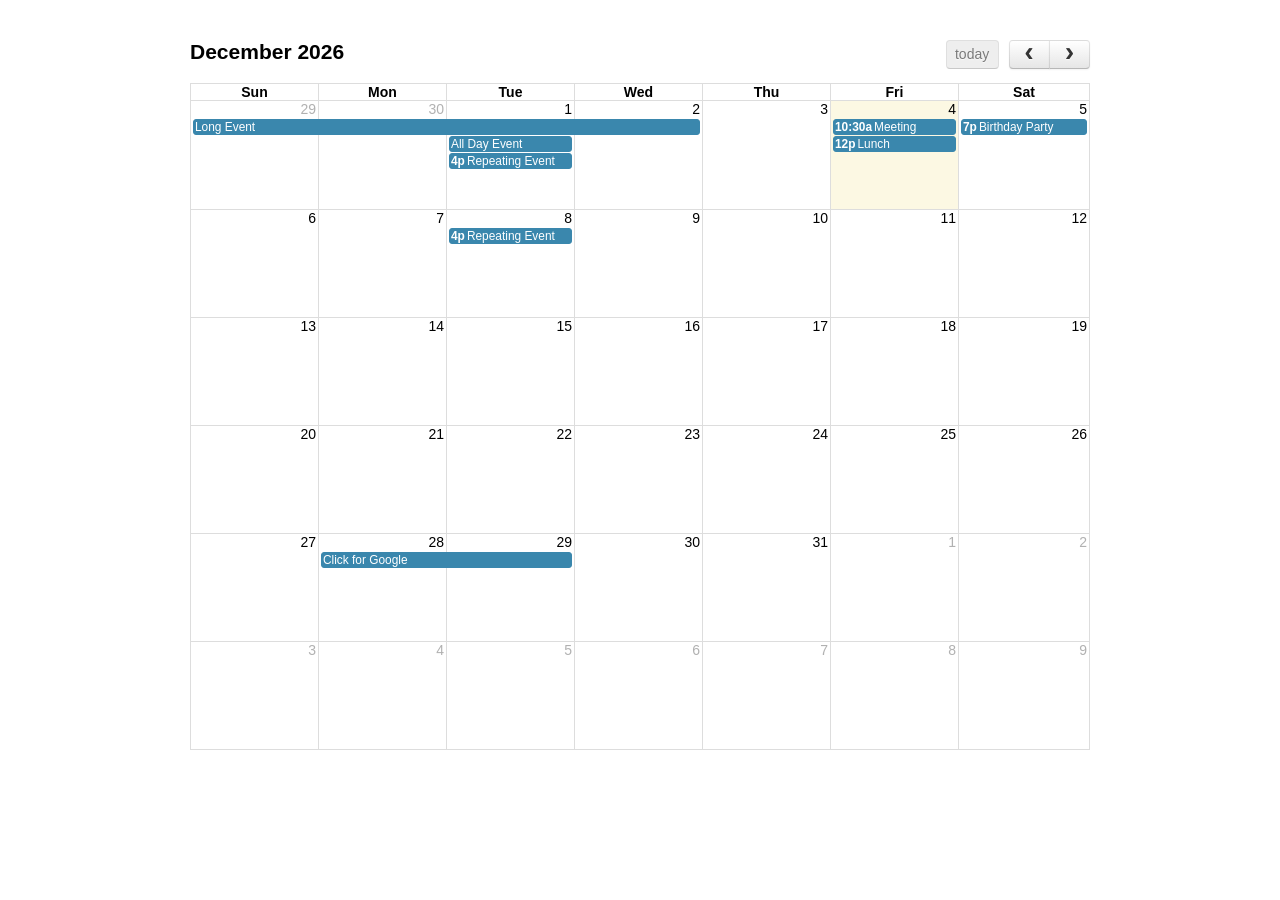
<file: src/main/resources/static/plugins/fullcalendar/index.html>
<!DOCTYPE html><html><head>    <link href='fullcalendar/fullcalendar.css' rel='stylesheet'/>    <link href='fullcalendar/fullcalendar.print.css' rel='stylesheet' media='print'/>    <script src='lib/jquery.min.js'></script>    <script src='lib/jquery-ui.custom.min.js'></script>    <script src='fullcalendar/fullcalendar.min.js'></script>    <script>        $(document).ready(function () {            var date = new Date();            var d = date.getDate();            var m = date.getMonth();            var y = date.getFullYear();            $('#calendar').fullCalendar({                editable: true,                events: [                    {                        title: 'All Day Event',                        start: new Date(y, m, 1)                    },                    {                        title: 'Long Event',                        start: new Date(y, m, d - 5),                        end: new Date(y, m, d - 2)                    },                    {                        id: 999,                        title: 'Repeating Event',                        start: new Date(y, m, d - 3, 16, 0),                        allDay: false                    },                    {                        id: 999,                        title: 'Repeating Event',                        start: new Date(y, m, d + 4, 16, 0),                        allDay: false                    },                    {                        title: 'Meeting',                        start: new Date(y, m, d, 10, 30),                        allDay: false                    },                    {                        title: 'Lunch',                        start: new Date(y, m, d, 12, 0),                        end: new Date(y, m, d, 14, 0),                        allDay: false                    },                    {                        title: 'Birthday Party',                        start: new Date(y, m, d + 1, 19, 0),                        end: new Date(y, m, d + 1, 22, 30),                        allDay: false                    },                    {                        title: 'Click for Google',                        start: new Date(y, m, 28),                        end: new Date(y, m, 29),                        url: 'http://google.com/'                    },                    {                        title: 'zuohuanxude dili richeng ',                        start: new Date(2017, 7, 2, 19, 0),                        end: new Date(2017, 7, 3),                        allDay: false                    }                ]            });        });    </script>    <style>        body {            margin-top: 40px;            text-align: center;            font-size: 14px;            font-family: "Lucida Grande", Helvetica, Arial, Verdana, sans-serif;        }        #calendar {            width: 900px;            margin: 0 auto;        }    </style></head><body><div id='calendar'></div></body></html>
</file>
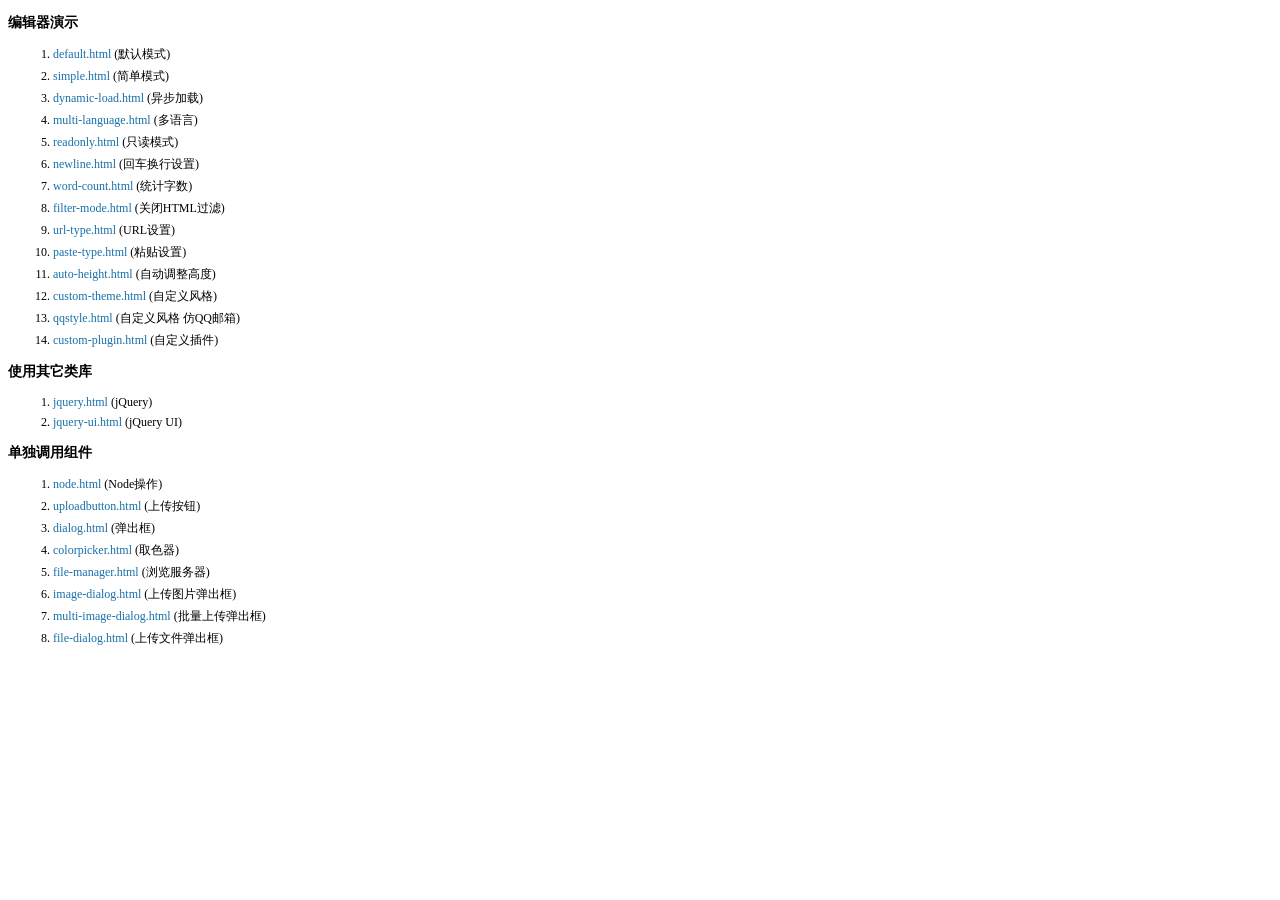
<file: src/main/resources/static/plugins/kindeditor/examples/index.html>
<!doctype html>
<html>
<head>
    <meta charset="utf-8"/>
    <title>KindEditor Examples</title>
    <style>
        body {
            font-size: 12px;
            font-family: Tahoma, Simsun;
        }

        h3 {
            font-size: 14px;
        }

        a {
            color: #1870a9;
            text-decoration: none;
        }

        a:hover {
            color: #BC2A4D;
        }

        li {
            margin: 5px;
        }
    </style>
</head>
<body>
<h3>编辑器演示</h3>
<ol>
    <li><a href="default.html" target="_blank">default.html</a> (默认模式)</li>
    <li><a href="simple.html" target="_blank">simple.html</a> (简单模式)</li>
    <li><a href="dynamic-load.html" target="_blank">dynamic-load.html</a> (异步加载)</li>
    <li><a href="multi-language.html" target="_blank">multi-language.html</a> (多语言)</li>
    <li><a href="readonly.html" target="_blank">readonly.html</a> (只读模式)</li>
    <li><a href="newline.html" target="_blank">newline.html</a> (回车换行设置)</li>
    <li><a href="word-count.html" target="_blank">word-count.html</a> (统计字数)</li>
    <li><a href="filter-mode.html" target="_blank">filter-mode.html</a> (关闭HTML过滤)</li>
    <li><a href="url-type.html" target="_blank">url-type.html</a> (URL设置)</li>
    <li><a href="paste-type.html" target="_blank">paste-type.html</a> (粘贴设置)</li>
    <li><a href="auto-height.html" target="_blank">auto-height.html</a> (自动调整高度)</li>
    <li><a href="custom-theme.html" target="_blank">custom-theme.html</a> (自定义风格)</li>
    <li><a href="qqstyle.html" target="_blank">qqstyle.html</a> (自定义风格 仿QQ邮箱)</li>
    <li><a href="custom-plugin.html" target="_blank">custom-plugin.html</a> (自定义插件)</li>
</ol>
<h3>使用其它类库</h3>
<ol>
    <li><a href="jquery.html" target="_blank">jquery.html</a> (jQuery)</li>
    <li><a href="jquery-ui.html" target="_blank">jquery-ui.html</a> (jQuery UI)</li>
</ol>
<h3>单独调用组件</h3>
<ol>
    <li><a href="node.html" target="_blank">node.html</a> (Node操作)</li>
    <li><a href="uploadbutton.html" target="_blank">uploadbutton.html</a> (上传按钮)</li>
    <li><a href="dialog.html" target="_blank">dialog.html</a> (弹出框)</li>
    <li><a href="colorpicker.html" target="_blank">colorpicker.html</a> (取色器)</li>
    <li><a href="file-manager.html" target="_blank">file-manager.html</a> (浏览服务器)</li>
    <li><a href="image-dialog.html" target="_blank">image-dialog.html</a> (上传图片弹出框)</li>
    <li><a href="multi-image-dialog.html" target="_blank">multi-image-dialog.html</a> (批量上传弹出框)</li>
    <li><a href="file-dialog.html" target="_blank">file-dialog.html</a> (上传文件弹出框)</li>
</ol>
</body>
</html>
</file>
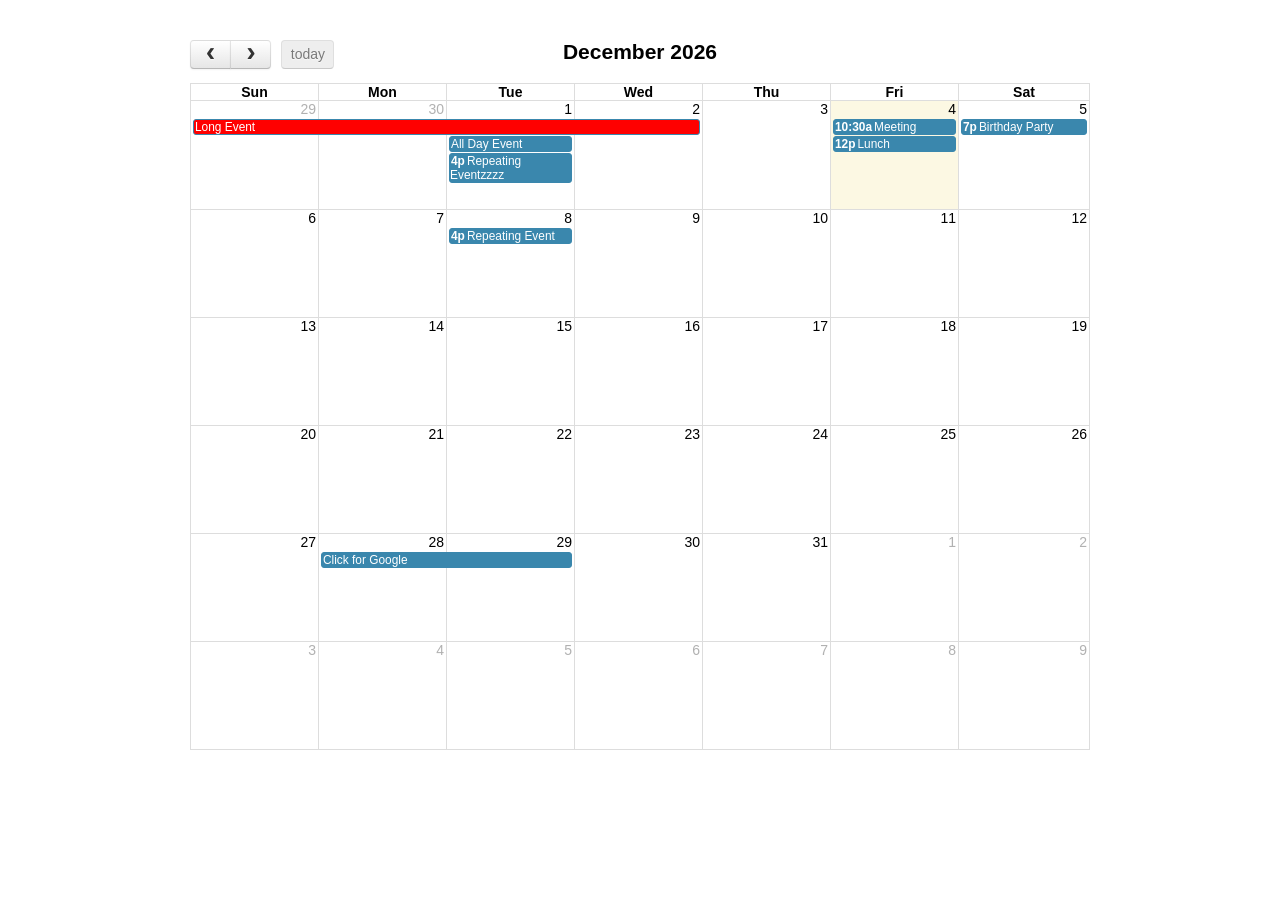
<file: src/main/resources/static/plugins/fullcalendar/agenda-views.html>
<!DOCTYPE html>

<html>

<head>

    <link href='fullcalendar/fullcalendar.css' rel='stylesheet'/>

    <link href='fullcalendar/fullcalendar.print.css' rel='stylesheet' media='print'/>

    <script src='lib/jquery.min.js'></script>

    <script src='lib/jquery-ui.custom.min.js'></script>

    <script src='fullcalendar/fullcalendar.min.js'></script>

    <script>
        $(document).ready(function () {

            var date = new Date();

            var d = date.getDate();

            var m = date.getMonth();

            var y = date.getFullYear();

            $('#calendar').fullCalendar({

                header: {

                    left: 'prev,next, today',

                    center: 'title',

                    right: ''///*month,agendaWeek,agendaDay*/

                },

                editable: false,

                events: [

                    {

                        title: 'All Day Event',

                        start: new Date(y, m, 1)

                    },

                    {

                        title: 'Long Event',

                        start: new Date(y, m, d - 5),

                        backgroundColor: 'red',

                        end: new Date(y, m, d - 2)

                    },

                    {

                        id: 999,

                        title: 'Repeating Eventzzzz',

                        start: new Date(y, m, d - 3, 16, 0),

                        allDay: false

                    },

                    {

                        id: 999,

                        title: 'Repeating Event',

                        start: new Date(y, m, d + 4, 16, 0),

                        allDay: false

                    },

                    {

                        title: 'Meeting',

                        start: new Date(y, m, d, 10, 30),

                        allDay: false

                    },

                    {

                        title: 'Lunch',

                        start: new Date(y, m, d, 12, 0),

                        end: new Date(y, m, d, 14, 0),

                        allDay: false

                    },

                    {

                        title: 'Birthday Party',

                        start: new Date(y, m, d + 1, 19, 0),

                        end: new Date(y, m, d + 1, 22, 30),

                        allDay: false

                    },

                    {

                        title: 'Click for Google',

                        start: new Date(y, m, 28),

                        end: new Date(y, m, 29),

                        url: 'http://google.com/'

                    }

                ]

            });

        });
    </script>

    <style>
        body {
            margin-top: 40px;
            text-align: center;
            font-size: 14px;
            font-family: "Lucida Grande", Helvetica, Arial, Verdana, sans-serif;
        }

        #calendar {
            width: 900px;
            margin: 0 auto;
        }
    </style>

</head>

<body>

<div id='calendar'></div>

</body>

</html>
</file>
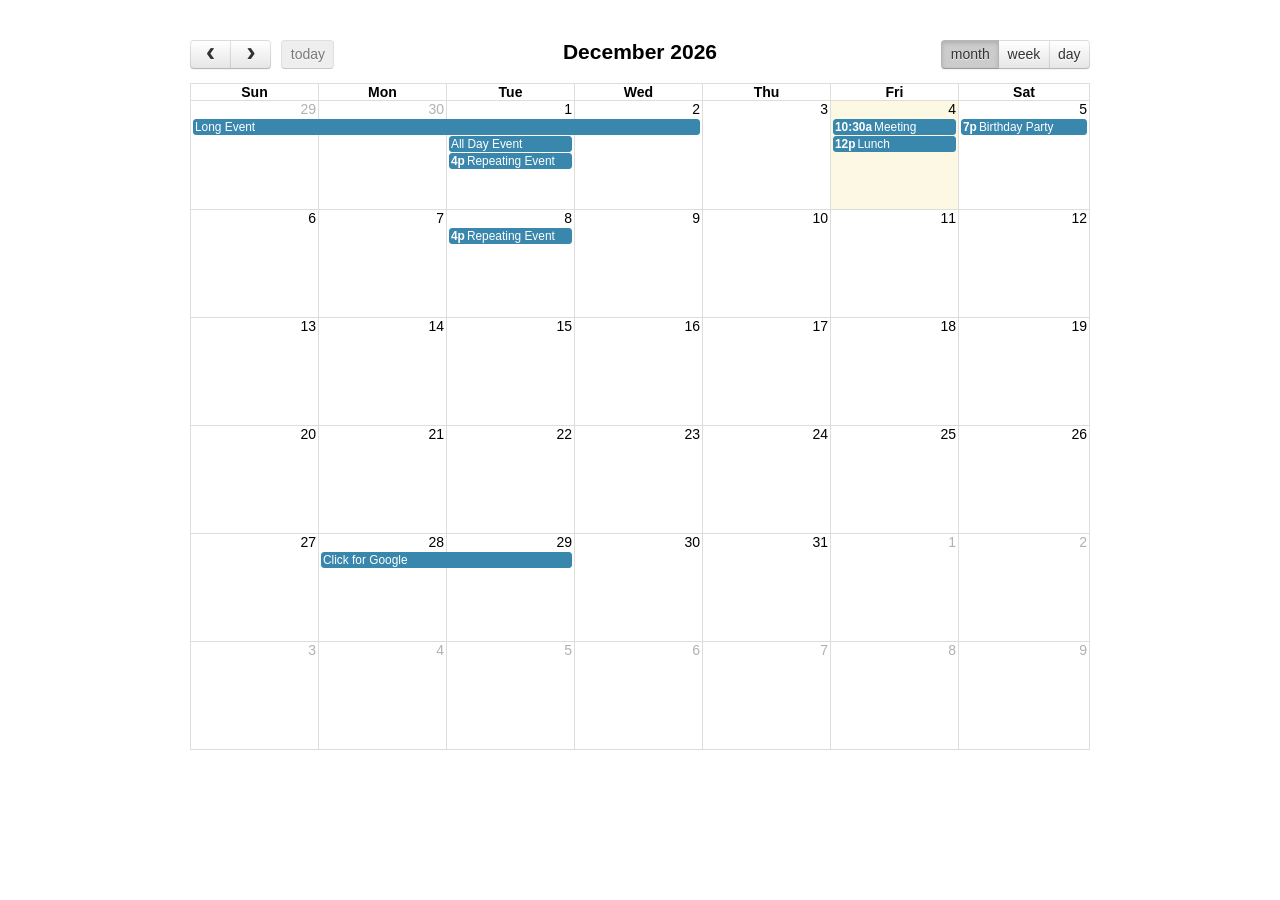
<file: src/main/resources/static/plugins/fullcalendar/basic-views.html>
<!DOCTYPE html>
<html>
<head>
    <link href='fullcalendar/fullcalendar.css' rel='stylesheet'/>
    <link href='fullcalendar/fullcalendar.print.css' rel='stylesheet' media='print'/>
    <script src='lib/jquery.min.js'></script>
    <script src='lib/jquery-ui.custom.min.js'></script>
    <script src='fullcalendar/fullcalendar.min.js'></script>
    <script>

        $(document).ready(function () {

            var date = new Date();
            var d = date.getDate();
            var m = date.getMonth();
            var y = date.getFullYear();

            $('#calendar').fullCalendar({
                header: {
                    left: 'prev,next today',
                    center: 'title',
                    right: 'month,basicWeek,basicDay'
                },
                editable: true,
                events: [
                    {
                        title: 'All Day Event',
                        start: new Date(y, m, 1)
                    },
                    {
                        title: 'Long Event',
                        start: new Date(y, m, d - 5),
                        end: new Date(y, m, d - 2)
                    },
                    {
                        id: 999,
                        title: 'Repeating Event',
                        start: new Date(y, m, d - 3, 16, 0),
                        allDay: false
                    },
                    {
                        id: 999,
                        title: 'Repeating Event',
                        start: new Date(y, m, d + 4, 16, 0),
                        allDay: false
                    },
                    {
                        title: 'Meeting',
                        start: new Date(y, m, d, 10, 30),
                        allDay: false
                    },
                    {
                        title: 'Lunch',
                        start: new Date(y, m, d, 12, 0),
                        end: new Date(y, m, d, 14, 0),
                        allDay: false
                    },
                    {
                        title: 'Birthday Party',
                        start: new Date(y, m, d + 1, 19, 0),
                        end: new Date(y, m, d + 1, 22, 30),
                        allDay: false
                    },
                    {
                        title: 'Click for Google',
                        start: new Date(y, m, 28),
                        end: new Date(y, m, 29),
                        url: 'http://google.com/'
                    }
                ]
            });

        });

    </script>
    <style>

        body {
            margin-top: 40px;
            text-align: center;
            font-size: 14px;
            font-family: "Lucida Grande", Helvetica, Arial, Verdana, sans-serif;
        }

        #calendar {
            width: 900px;
            margin: 0 auto;
        }

    </style>
</head>
<body>
<div id='calendar'></div>
</body>
</html>
</file>
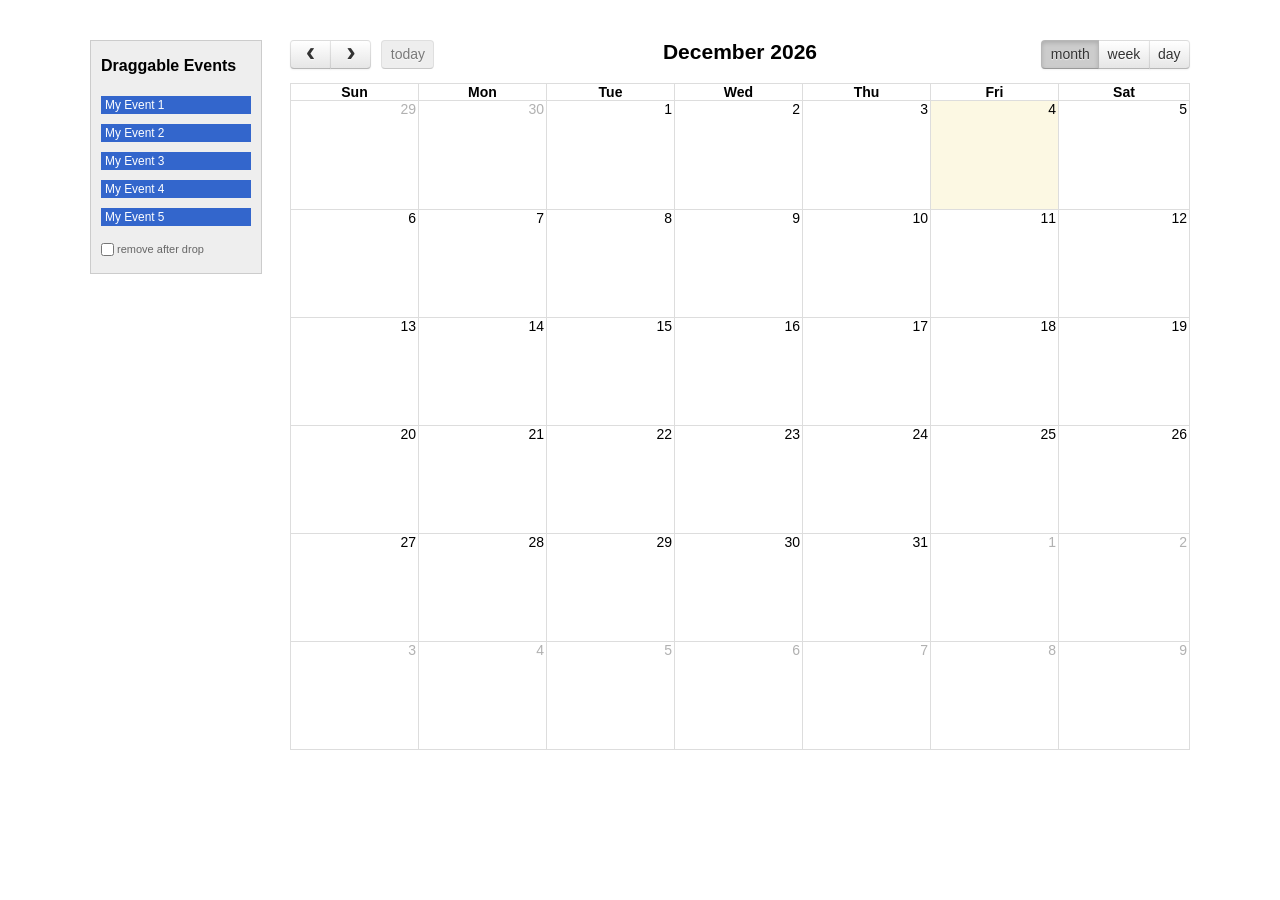
<file: src/main/resources/static/plugins/fullcalendar/external-dragging.html>
<!DOCTYPE html><html><head>    <link href='fullcalendar/fullcalendar.css' rel='stylesheet'/>    <link href='fullcalendar/fullcalendar.print.css' rel='stylesheet' media='print'/>    <script src='lib/jquery.min.js'></script>    <script src='lib/jquery-ui.custom.min.js'></script>    <script src='fullcalendar/fullcalendar.min.js'></script>    <script>        $(document).ready(function () {            /* initialize the external events            -----------------------------------------------------------------*/            $('#external-events div.external-event').each(function () {                // create an Event Object (http://arshaw.com/fullcalendar/docs/event_data/Event_Object/)                // it doesn't need to have a start or end                var eventObject = {                    title: $.trim($(this).text()) // use the element's text as the event title                };                // store the Event Object in the DOM element so we can get to it later                $(this).data('eventObject', eventObject);                // make the event draggable using jQuery UI                $(this).draggable({                    zIndex: 999,                    revert: true,      // will cause the event to go back to its                    revertDuration: 0  //  original position after the drag                });            });            /* initialize the calendar            -----------------------------------------------------------------*/            $('#calendar').fullCalendar({                header: {                    left: 'prev,next today',                    center: 'title',                    right: 'month,agendaWeek,agendaDay'                },                editable: true,                droppable: true, // this allows things to be dropped onto the calendar !!!                drop: function (date, allDay) { // this function is called when something is dropped                    // retrieve the dropped element's stored Event Object                    var originalEventObject = $(this).data('eventObject');                    // we need to copy it, so that multiple events don't have a reference to the same object                    var copiedEventObject = $.extend({}, originalEventObject);                    // assign it the date that was reported                    copiedEventObject.start = date;                    copiedEventObject.allDay = allDay;                    // render the event on the calendar                    // the last `true` argument determines if the event "sticks" (http://arshaw.com/fullcalendar/docs/event_rendering/renderEvent/)                    $('#calendar').fullCalendar('renderEvent', copiedEventObject, true);                    // is the "remove after drop" checkbox checked?                    if ($('#drop-remove').is(':checked')) {                        // if so, remove the element from the "Draggable Events" list                        $(this).remove();                    }                }            });        });    </script>    <style>        body {            margin-top: 40px;            text-align: center;            font-size: 14px;            font-family: "Lucida Grande", Helvetica, Arial, Verdana, sans-serif;        }        #wrap {            width: 1100px;            margin: 0 auto;        }        #external-events {            float: left;            width: 150px;            padding: 0 10px;            border: 1px solid #ccc;            background: #eee;            text-align: left;        }        #external-events h4 {            font-size: 16px;            margin-top: 0;            padding-top: 1em;        }        .external-event { /* try to mimick the look of a real event */            margin: 10px 0;            padding: 2px 4px;            background: #3366CC;            color: #fff;            font-size: .85em;            cursor: pointer;        }        #external-events p {            margin: 1.5em 0;            font-size: 11px;            color: #666;        }        #external-events p input {            margin: 0;            vertical-align: middle;        }        #calendar {            float: right;            width: 900px;        }    </style></head><body><div id='wrap'>    <div id='external-events'>        <h4>Draggable Events</h4>        <div class='external-event'>My Event 1</div>        <div class='external-event'>My Event 2</div>        <div class='external-event'>My Event 3</div>        <div class='external-event'>My Event 4</div>        <div class='external-event'>My Event 5</div>        <p>            <input type='checkbox' id='drop-remove'/> <label for='drop-remove'>remove after drop</label>        </p>    </div>    <div id='calendar'></div>    <div style='clear:both'></div></div></body></html>
</file>
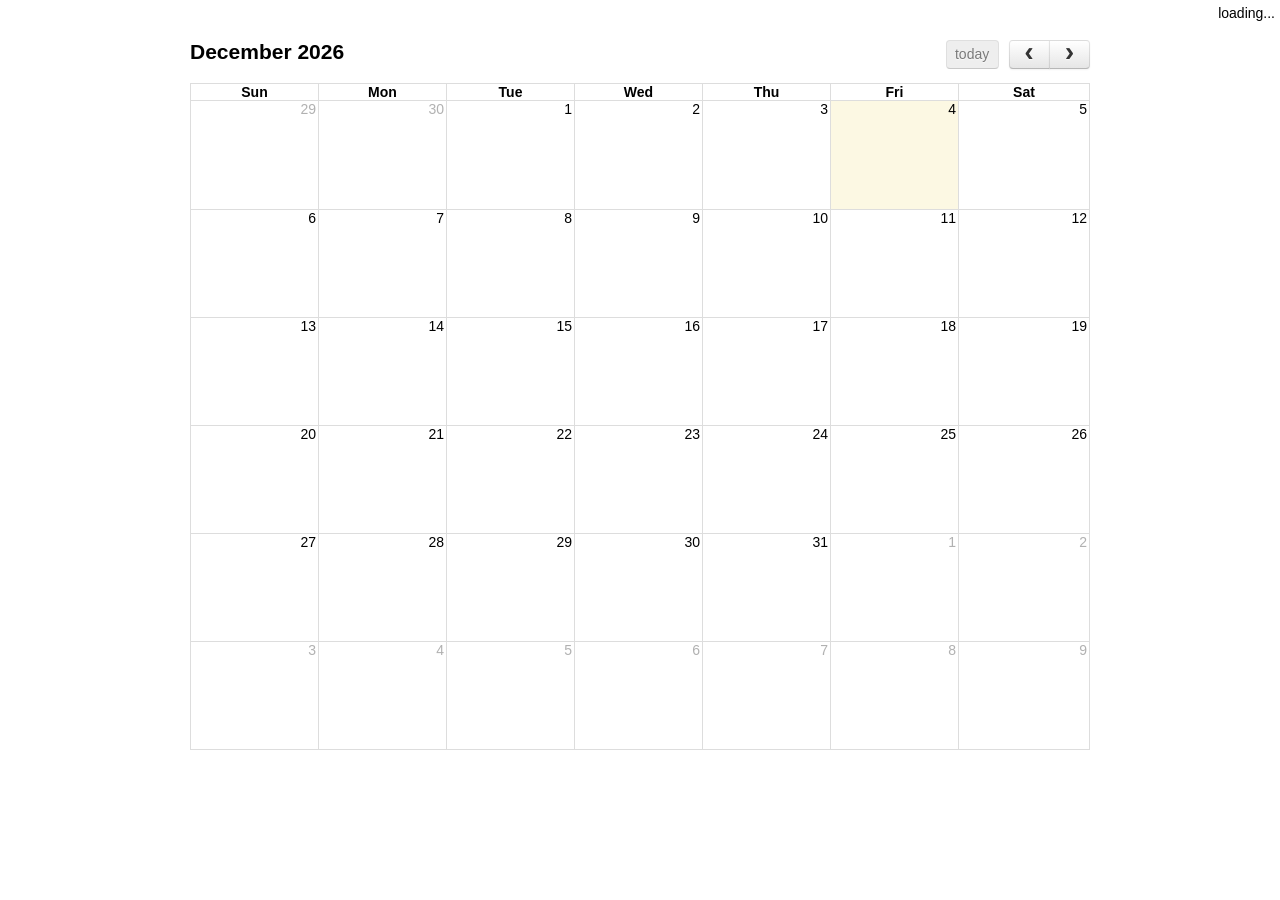
<file: src/main/resources/static/plugins/fullcalendar/gcal.html>
<!DOCTYPE html>
<html>
<head>


    <link href='fullcalendar/fullcalendar.css' rel='stylesheet'/>
    <link href='fullcalendar/fullcalendar.print.css' rel='stylesheet' media='print'/>
    <script src='lib/jquery.min.js'></script>
    <script src='lib/jquery-ui.custom.min.js'></script>
    <script src='fullcalendar/fullcalendar.min.js'></script>
    <script src='fullcalendar/gcal.js'></script>
    <script>

        $(document).ready(function () {

            $('#calendar').fullCalendar({

                // US Holidays
                events: 'http://www.google.com/calendar/feeds/usa__en%40holiday.calendar.google.com/public/basic',

                eventClick: function (event) {
                    // opens events in a popup window
                    window.open(event.url, 'gcalevent', 'width=700,height=600');
                    return false;
                },

                loading: function (bool) {
                    if (bool) {
                        $('#loading').show();
                    } else {
                        $('#loading').hide();
                    }
                }

            });

        });

    </script>
    <style>

        body {
            margin-top: 40px;
            text-align: center;
            font-size: 14px;
            font-family: "Lucida Grande", Helvetica, Arial, Verdana, sans-serif;
        }

        #loading {
            position: absolute;
            top: 5px;
            right: 5px;
        }

        #calendar {
            width: 900px;
            margin: 0 auto;
        }

    </style>
</head>
<body>
<div id='loading' style='display:none'>loading...</div>
<div id='calendar'></div>
</body>
</html>
</file>
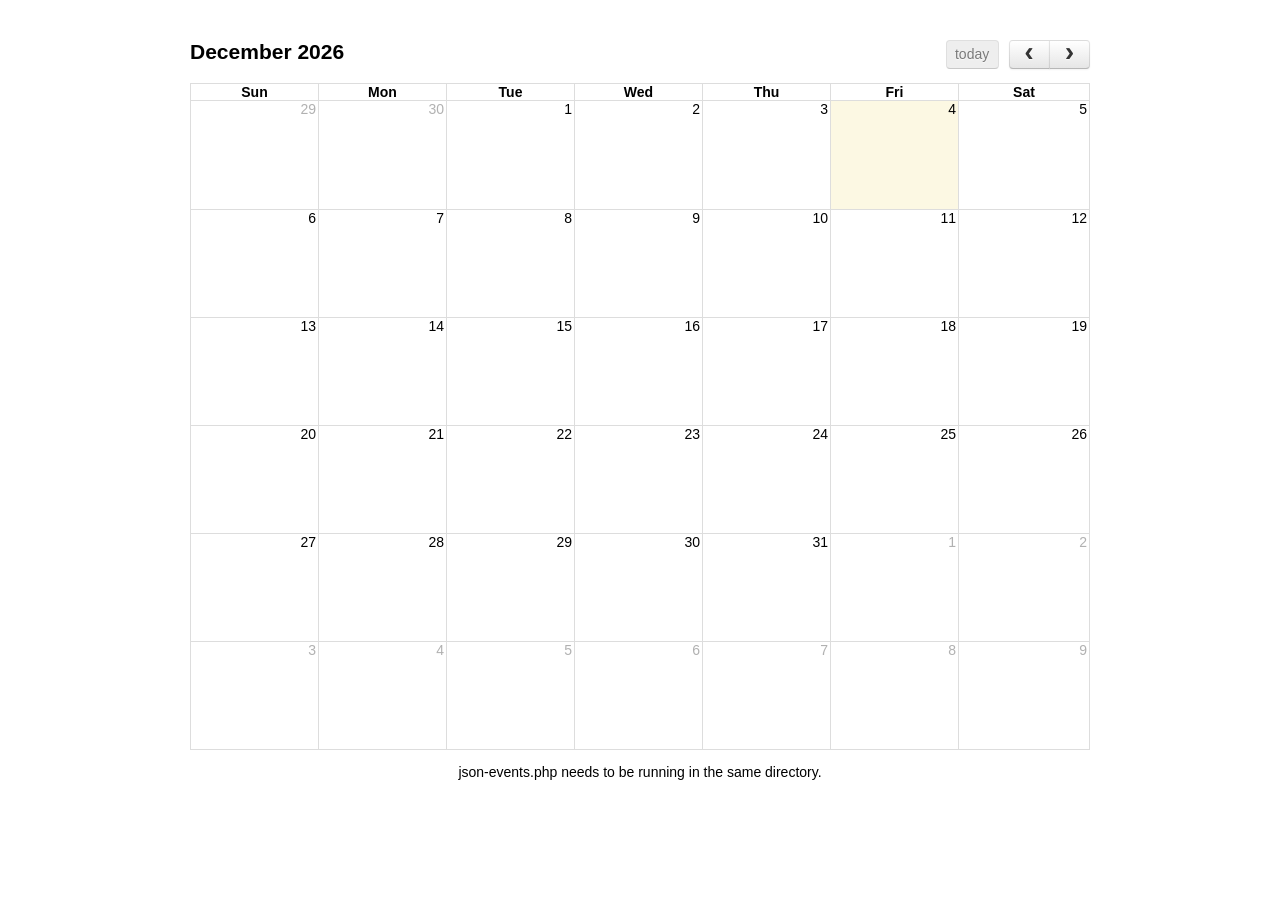
<file: src/main/resources/static/plugins/fullcalendar/json.html>
<!DOCTYPE html>
<html>
<head>
    <link href='fullcalendar/fullcalendar.css' rel='stylesheet'/>
    <link href='fullcalendar/fullcalendar.print.css' rel='stylesheet' media='print'/>
    <script src='lib/jquery.min.js'></script>
    <script src='lib/jquery-ui.custom.min.js'></script>
    <script src='fullcalendar/fullcalendar.min.js'></script>
    <script>

        $(document).ready(function () {

            $('#calendar').fullCalendar({

                editable: true,

                events: "json-events.php",

                eventDrop: function (event, delta) {
                    alert(event.title + ' was moved ' + delta + ' days\n' +
                        '(should probably update your database)');
                },

                loading: function (bool) {
                    if (bool) $('#loading').show();
                    else $('#loading').hide();
                }

            });

        });

    </script>
    <style>

        body {
            margin-top: 40px;
            text-align: center;
            font-size: 14px;
            font-family: "Lucida Grande", Helvetica, Arial, Verdana, sans-serif;
        }

        #loading {
            position: absolute;
            top: 5px;
            right: 5px;
        }

        #calendar {
            width: 900px;
            margin: 0 auto;
        }

    </style>
</head>
<body>
<div id='loading' style='display:none'>loading...</div>
<div id='calendar'></div>
<p>json-events.php needs to be running in the same directory.</p>
</body>
</html>
</file>
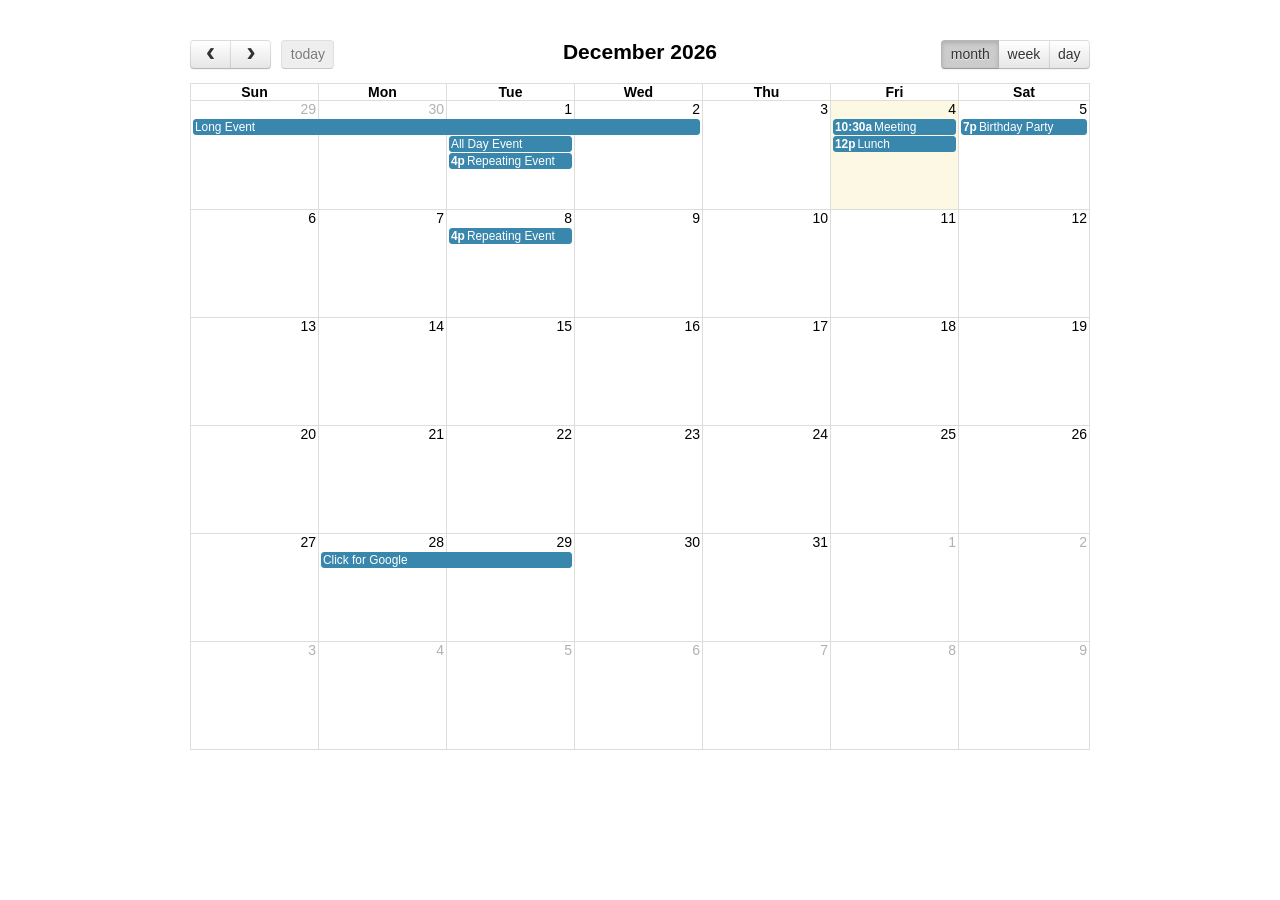
<file: src/main/resources/static/plugins/fullcalendar/selectable.html>
<!DOCTYPE html><html><head>    <link href='fullcalendar/fullcalendar.css' rel='stylesheet'/>    <link href='fullcalendar/fullcalendar.print.css' rel='stylesheet' media='print'/>    <script src='lib/jquery.min.js'></script>    <script src='lib/jquery-ui.custom.min.js'></script>    <script src='fullcalendar/fullcalendar.min.js'></script>    <script>        $(document).ready(function () {            var date = new Date();            var d = date.getDate();            var m = date.getMonth();            var y = date.getFullYear();            var calendar = $('#calendar').fullCalendar({                header: {                    left: 'prev,next today',                    center: 'title',                    right: 'month,agendaWeek,agendaDay'                },                selectable: true,                selectHelper: true,                select: function (start, end, allDay) {                    var title = prompt('Event Title:');                    if (title) {                        calendar.fullCalendar('renderEvent',                            {                                title: title,                                start: start,                                end: end,                                allDay: allDay                            },                            true // make the event "stick"                        );                    }                    calendar.fullCalendar('unselect');                },                editable: true,                events: [                    {                        title: 'All Day Event',                        start: new Date(y, m, 1)                    },                    {                        title: 'Long Event',                        start: new Date(y, m, d - 5),                        end: new Date(y, m, d - 2)                    },                    {                        id: 999,                        title: 'Repeating Event',                        start: new Date(y, m, d - 3, 16, 0),                        allDay: false                    },                    {                        id: 999,                        title: 'Repeating Event',                        start: new Date(y, m, d + 4, 16, 0),                        allDay: false                    },                    {                        title: 'Meeting',                        start: new Date(y, m, d, 10, 30),                        allDay: false                    },                    {                        title: 'Lunch',                        start: new Date(y, m, d, 12, 0),                        end: new Date(y, m, d, 14, 0),                        allDay: false                    },                    {                        title: 'Birthday Party',                        start: new Date(y, m, d + 1, 19, 0),                        end: new Date(y, m, d + 1, 22, 30),                        allDay: false                    },                    {                        title: 'Click for Google',                        start: new Date(y, m, 28),                        end: new Date(y, m, 29),                        url: 'http://google.com/'                    }                ]            });        });    </script>    <style>        body {            margin-top: 40px;            text-align: center;            font-size: 14px;            font-family: "Lucida Grande", Helvetica, Arial, Verdana, sans-serif;        }        #calendar {            width: 900px;            margin: 0 auto;        }    </style></head><body><div id='calendar'></div><script src="http://www.jq22.com/js/jq.js"></script></body></html>
</file>
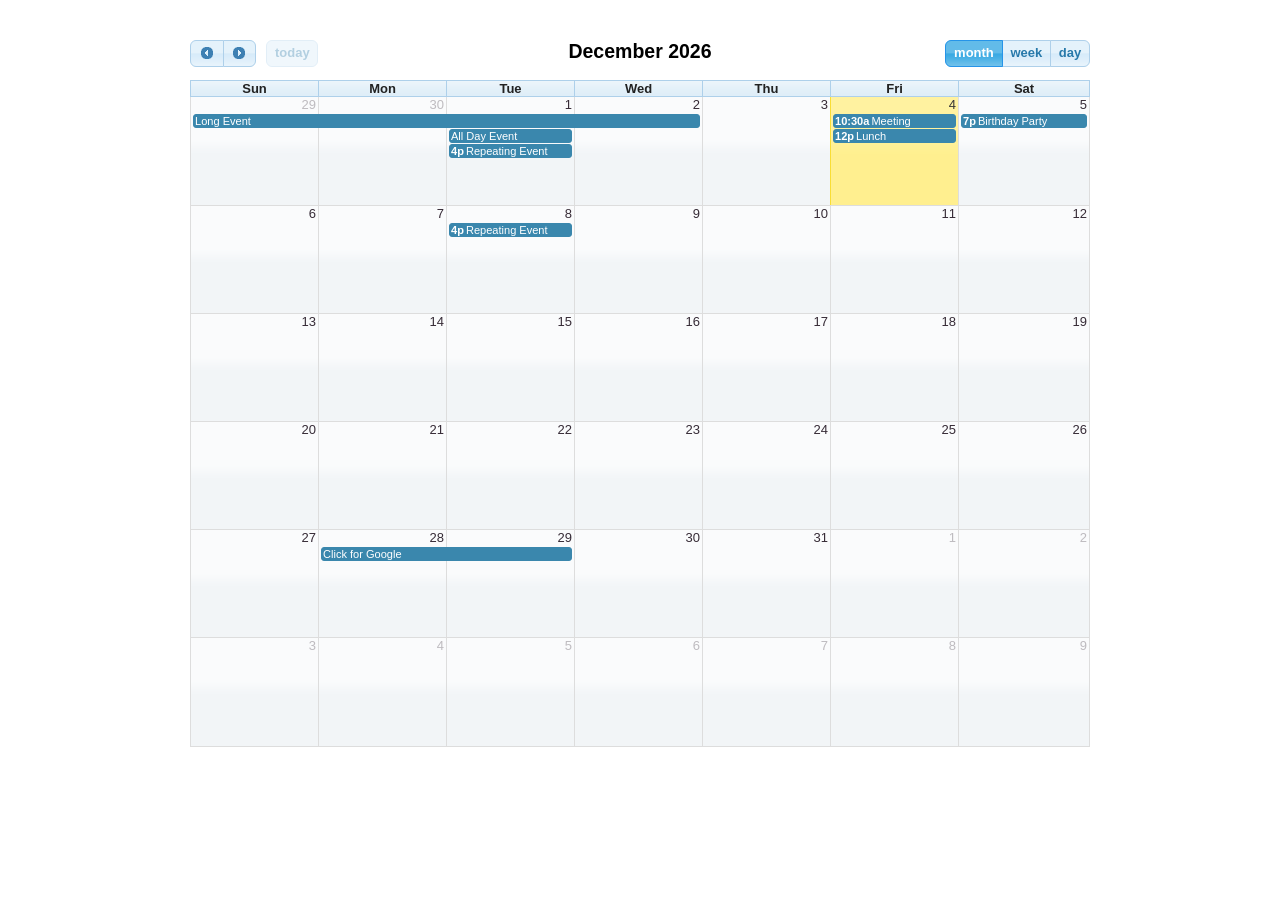
<file: src/main/resources/static/plugins/fullcalendar/theme.html>
<!DOCTYPE html>
<html>
<head>
    <link rel='stylesheet' href='cupertino/jquery-ui.min.css'/>
    <link href='fullcalendar/fullcalendar.css' rel='stylesheet'/>
    <link href='fullcalendar/fullcalendar.print.css' rel='stylesheet' media='print'/>
    <script src='lib/jquery.min.js'></script>
    <script src='lib/jquery-ui.custom.min.js'></script>
    <script src='fullcalendar/fullcalendar.min.js'></script>
    <script>

        $(document).ready(function () {

            var date = new Date();
            var d = date.getDate();
            var m = date.getMonth();
            var y = date.getFullYear();

            $('#calendar').fullCalendar({
                theme: true,
                header: {
                    left: 'prev,next today',
                    center: 'title',
                    right: 'month,agendaWeek,agendaDay'
                },
                editable: true,
                events: [
                    {
                        title: 'All Day Event',
                        start: new Date(y, m, 1)
                    },
                    {
                        title: 'Long Event',
                        start: new Date(y, m, d - 5),
                        end: new Date(y, m, d - 2)
                    },
                    {
                        id: 999,
                        title: 'Repeating Event',
                        start: new Date(y, m, d - 3, 16, 0),
                        allDay: false
                    },
                    {
                        id: 999,
                        title: 'Repeating Event',
                        start: new Date(y, m, d + 4, 16, 0),
                        allDay: false
                    },
                    {
                        title: 'Meeting',
                        start: new Date(y, m, d, 10, 30),
                        allDay: false
                    },
                    {
                        title: 'Lunch',
                        start: new Date(y, m, d, 12, 0),
                        end: new Date(y, m, d, 14, 0),
                        allDay: false
                    },
                    {
                        title: 'Birthday Party',
                        start: new Date(y, m, d + 1, 19, 0),
                        end: new Date(y, m, d + 1, 22, 30),
                        allDay: false
                    },
                    {
                        title: 'Click for Google',
                        start: new Date(y, m, 28),
                        end: new Date(y, m, 29),
                        url: 'http://google.com/'
                    }
                ]
            });

        });

    </script>
    <style>

        body {
            margin-top: 40px;
            text-align: center;
            font-size: 13px;
            font-family: "Lucida Grande", Helvetica, Arial, Verdana, sans-serif;
        }

        #calendar {
            width: 900px;
            margin: 0 auto;
        }

    </style>
</head>
<body>
<div id='calendar'></div>
</body>
</html>
</file>
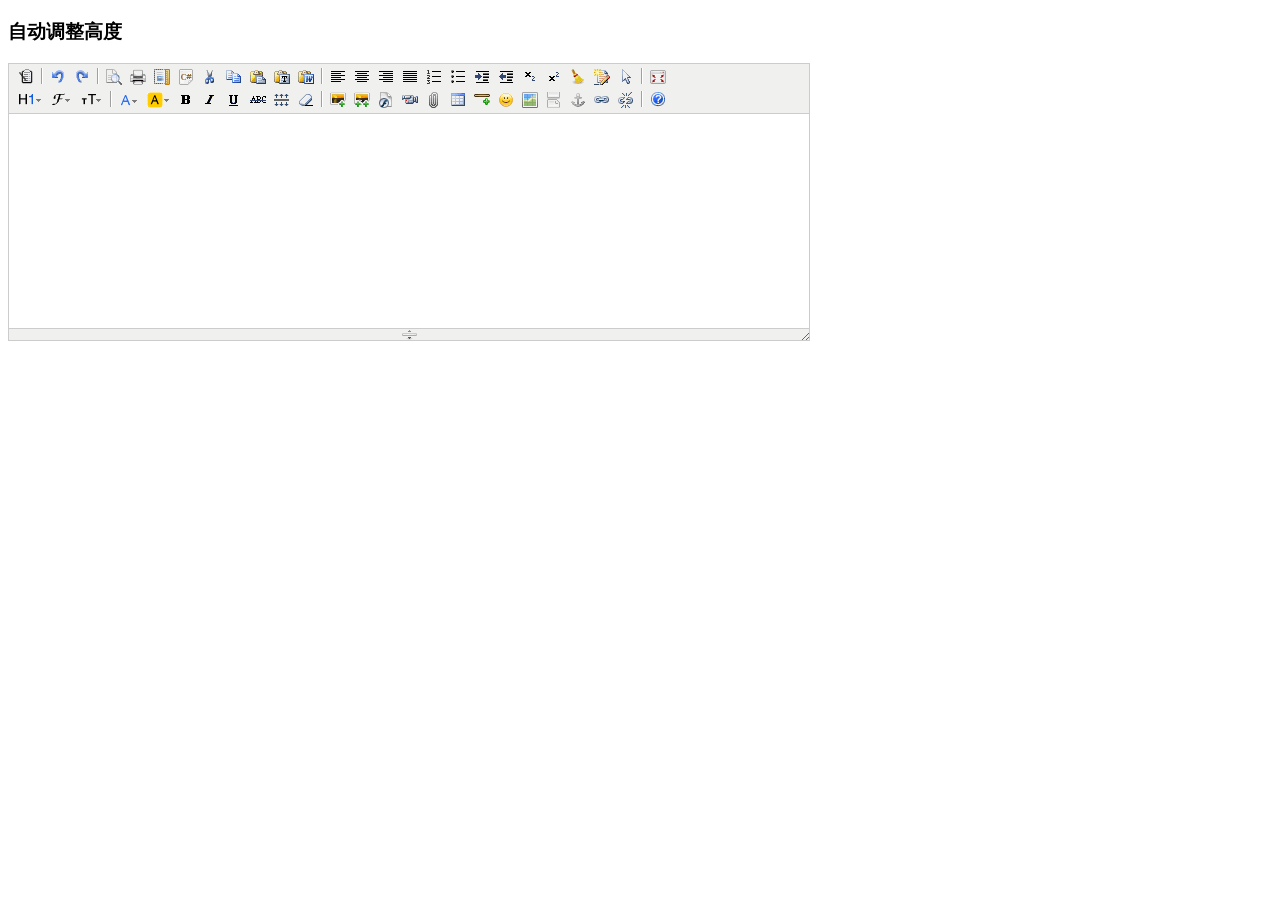
<file: src/main/resources/static/plugins/kindeditor/examples/auto-height.html>
<!doctype html>
<html>
<head>
    <meta charset="utf-8"/>
    <title>Auto Height Examples</title>
    <style>
        form {
            margin: 0;
        }

        textarea {
            display: block;
        }
    </style>
    <link rel="stylesheet" href="../themes/default/default.css"/>
    <script charset="utf-8" src="../kindeditor-min.js"></script>
    <script charset="utf-8" src="../lang/zh_CN.js"></script>
    <script>
        KindEditor.ready(function (K) {
            K.create('textarea[name="content"]', {
                autoHeightMode: true,
                afterCreate: function () {
                    this.loadPlugin('autoheight');
                }
            });
        });
    </script>
</head>
<body>
<h3>自动调整高度</h3>
<form>
    <textarea name="content" style="width:800px;height:200px;"></textarea>
</form>
</body>
</html>
</file>
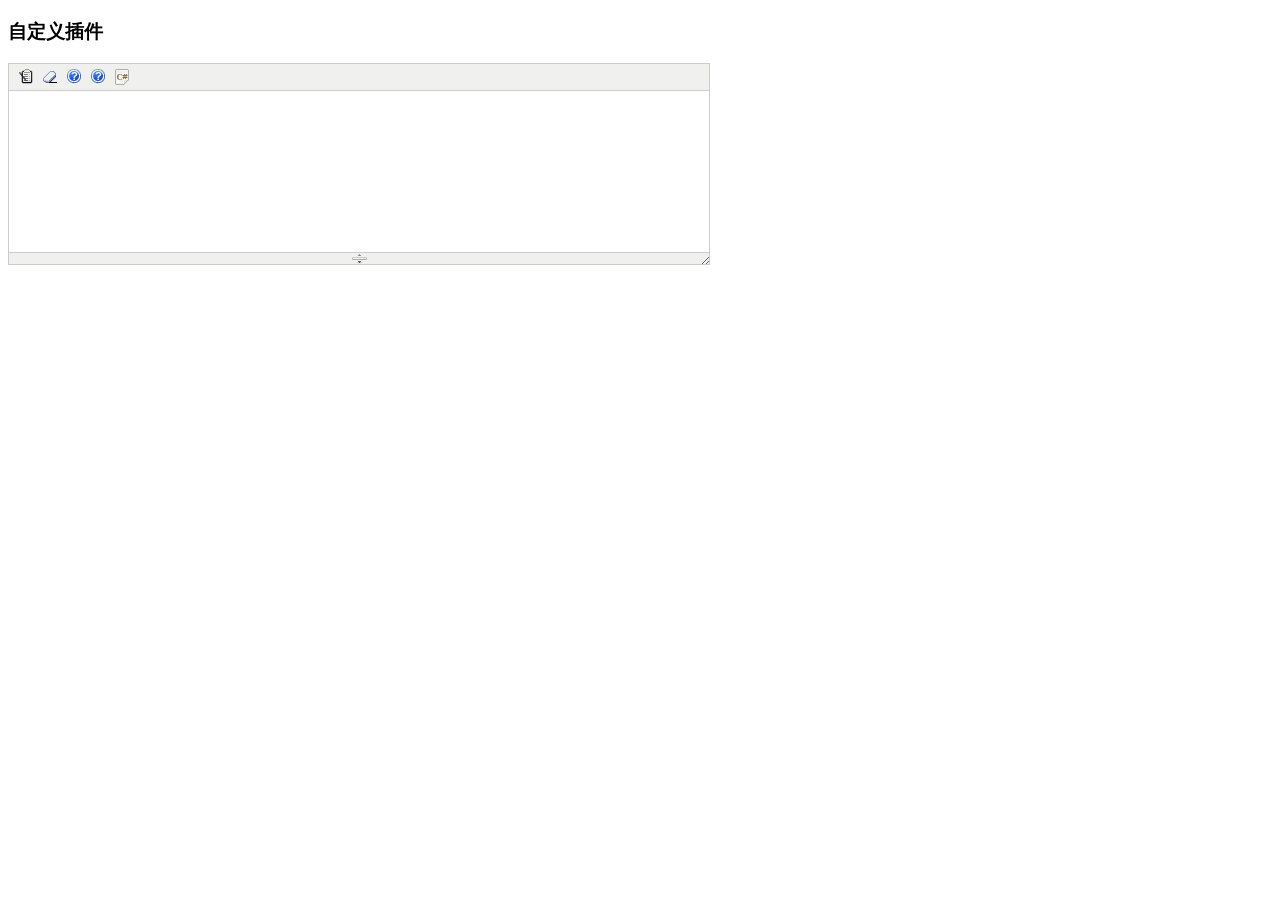
<file: src/main/resources/static/plugins/kindeditor/examples/custom-plugin.html>
<!doctype html>
<html>
<head>
    <meta charset="utf-8"/>
    <title>Custom Plugin Examples</title>
    <style>
        form {
            margin: 0;
        }

        textarea {
            display: block;
        }

        .ke-icon-example1 {
            background-image: url(../themes/default/default.gif);
            background-position: 0px -672px;
            width: 16px;
            height: 16px;
        }

        .ke-icon-example2 {
            background-image: url(../themes/default/default.gif);
            background-position: 0px -672px;
            width: 16px;
            height: 16px;
        }
    </style>
    <link rel="stylesheet" href="../themes/default/default.css"/>
    <script charset="utf-8" src="../kindeditor-min.js"></script>
    <script charset="utf-8" src="../lang/zh_CN.js"></script>
    <script>
        // 自定义插件 #1
        KindEditor.lang({
            example1: '插入HTML'
        });
        KindEditor.plugin('example1', function (K) {
            var self = this, name = 'example1';
            self.clickToolbar(name, function () {
                self.insertHtml('<strong>测试内容</strong>');
            });
        });
        // 自定义插件 #2
        KindEditor.lang({
            example2: 'CLASS样式'
        });
        KindEditor.plugin('example2', function (K) {
            var self = this, name = 'example2';

            function click(value) {
                var cmd = self.cmd;
                if (value === 'adv_strikethrough') {
                    cmd.wrap('<span style="background-color:#e53333;text-decoration:line-through;"></span>');
                } else {
                    cmd.wrap('<span class="' + value + '"></span>');
                }
                cmd.select();
                self.hideMenu();
            }

            self.clickToolbar(name, function () {
                var menu = self.createMenu({
                    name: name,
                    width: 150
                });
                menu.addItem({
                    title: '红底白字',
                    click: function () {
                        click('red');
                    }
                });
                menu.addItem({
                    title: '绿底白字',
                    click: function () {
                        click('green');
                    }
                });
                menu.addItem({
                    title: '黄底白字',
                    click: function () {
                        click('yellow');
                    }
                });
                menu.addItem({
                    title: '自定义删除线',
                    click: function () {
                        click('adv_strikethrough');
                    }
                });
            });
        });
        KindEditor.ready(function (K) {
            K.create('#content1', {
                cssPath: ['../plugins/code/prettify.css', 'index.css'],
                items: ['source', 'removeformat', 'example1', 'example2', 'code']
            });
        });
    </script>
</head>
<body>
<h3>自定义插件</h3>
<textarea id="content1" name="content" style="width:700px;height:200px;visibility:hidden;"></textarea>
</body>
</html>
</file>
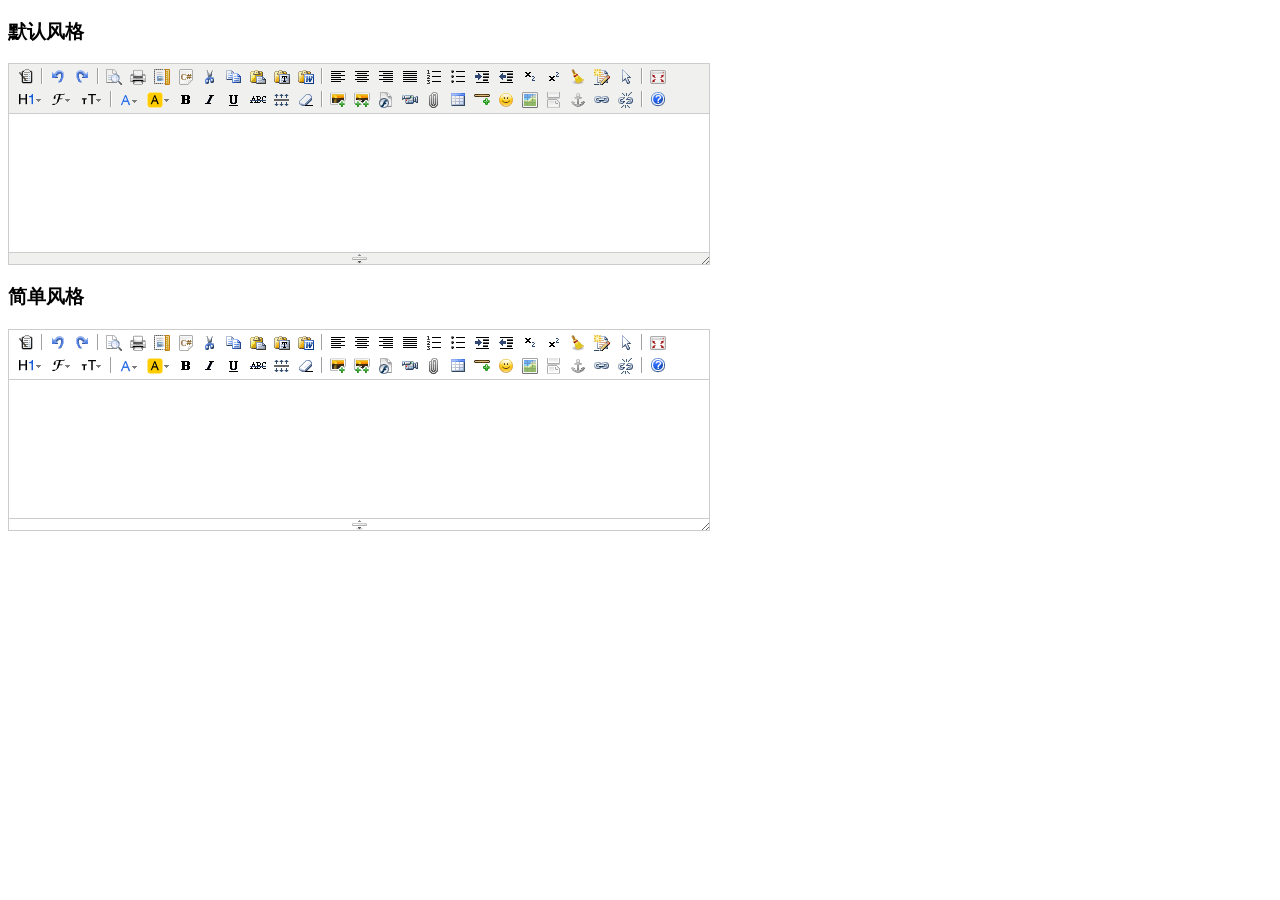
<file: src/main/resources/static/plugins/kindeditor/examples/custom-theme.html>
<!doctype html>
<html>
<head>
    <meta charset="utf-8"/>
    <title>Custom Theme Examples</title>
    <style>
        form {
            margin: 0;
        }

        textarea {
            display: block;
        }
    </style>
    <link rel="stylesheet" href="../themes/default/default.css"/>
    <script charset="utf-8" src="../kindeditor-min.js"></script>
    <script charset="utf-8" src="../lang/zh_CN.js"></script>
    <script>
        KindEditor.ready(function (K) {
            K.create('#content1', {
                themeType: 'default'
            });
            K.create('#content2', {
                themeType: 'simple'
            });
        });
    </script>
</head>
<body>
<h3>默认风格</h3>
<textarea id="content1" name="content" style="width:700px;height:200px;visibility:hidden;"></textarea>
<h3>简单风格</h3>
<textarea id="content2" name="content" style="width:700px;height:200px;visibility:hidden;"></textarea>
</body>
</html>
</file>
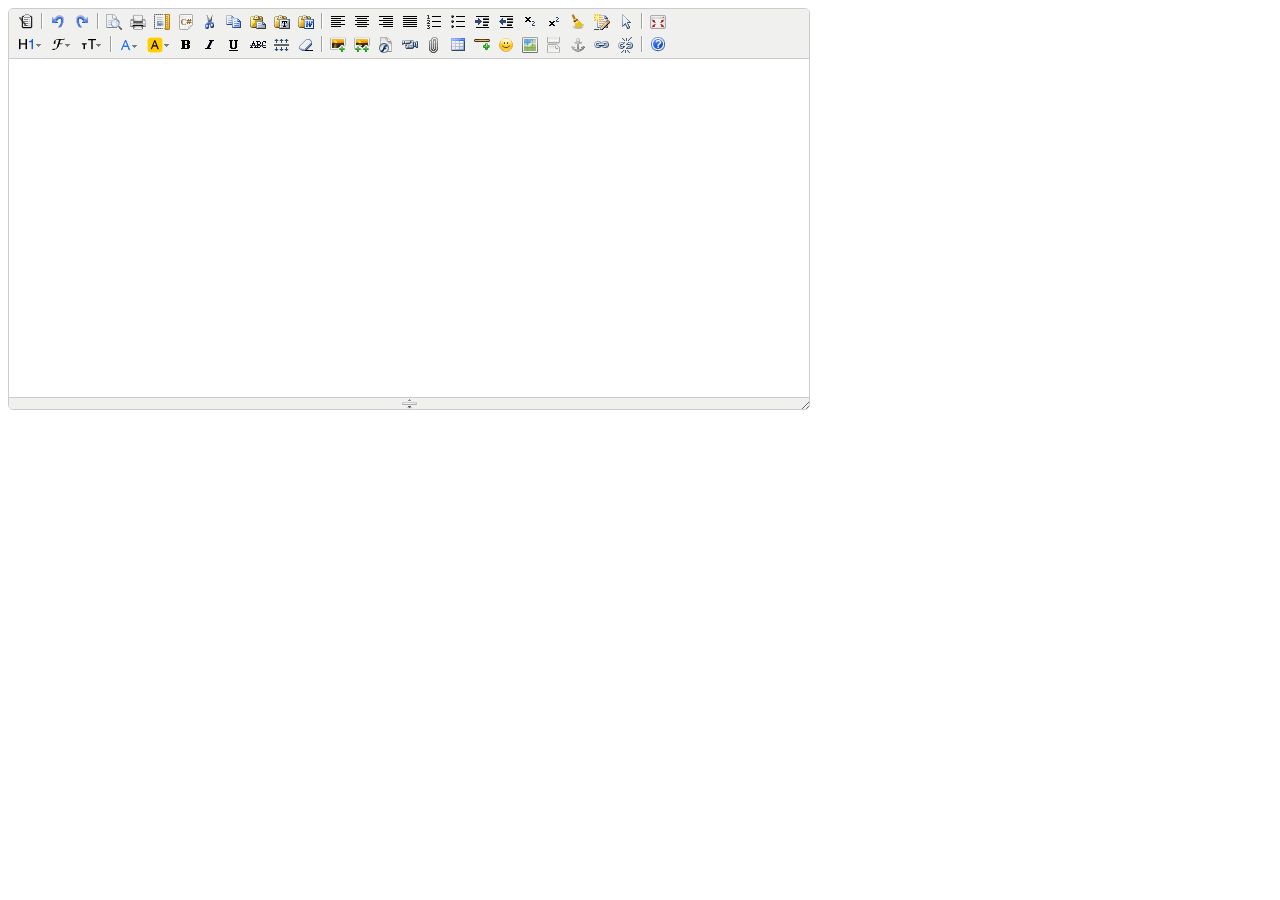
<file: src/main/resources/static/plugins/kindeditor/examples/default.html>
<!doctype html>
<html>
<head>
    <meta charset="utf-8"/>
    <title>Default Examples</title>
    <style>
        form {
            margin: 0;
        }

        textarea {
            display: block;
        }

        #ss .ke-container {
            border-radius: 5px;
        }
    </style>
    <link rel="stylesheet" href="../themes/default/default.css"/>
    <script charset="utf-8" src="../kindeditor-min.js"></script>
    <script charset="utf-8" src="../lang/zh_CN.js"></script>
    <script>
        var editor;
        KindEditor.ready(function (K) {
            editor = K.create('textarea[name="content"]', {
                allowFileManager: true
            });
            K('input[name=getHtml]').click(function (e) {
                alert(editor.html());
            });
            K('input[name=isEmpty]').click(function (e) {
                alert(editor.isEmpty());
            });
            K('input[name=getText]').click(function (e) {
                alert(editor.text());
            });
            K('input[name=selectedHtml]').click(function (e) {
                alert(editor.selectedHtml());
            });
            K('input[name=setHtml]').click(function (e) {
                editor.html('<h3>Hello KindEditor</h3>');
            });
            K('input[name=setText]').click(function (e) {
                editor.text('<h3>Hello KindEditor</h3>');
            });
            K('input[name=insertHtml]').click(function (e) {
                editor.insertHtml('<strong>插入HTML</strong>');
            });
            K('input[name=appendHtml]').click(function (e) {
                editor.appendHtml('<strong>添加HTML</strong>');
            });
            K('input[name=clear]').click(function (e) {
                editor.html('');
            });
        });
    </script>
</head>
<body>

<form id="ss">
    <textarea name="content" style="width:800px;height:400px;visibility:hidden;"></textarea>

</form>
</body>
</html>
</file>
<file: src/main/resources/static/plugins/fullcalendar/fullcalendar/fullcalendar.css>
/*!
 * FullCalendar v1.6.4 Stylesheet
 * Docs & License: http://arshaw.com/fullcalendar/
 * (c) 2013 Adam Shaw
 */


.fc {
    direction: ltr;
    text-align: left;
}

.fc table {
    border-collapse: collapse;
    border-spacing: 0;
}

html .fc,
.fc table {
    font-size: 1em;
}

.fc td,
.fc th {
    padding: 0;
    vertical-align: top;
}


/* Header
------------------------------------------------------------------------*/

.fc-header td {
    white-space: nowrap;
}

.fc-header-left {
    width: 25%;
    text-align: left;
}

.fc-header-center {
    text-align: center;
}

.fc-header-right {
    width: 25%;
    text-align: right;
}

.fc-header-title {
    display: inline-block;
    vertical-align: top;
}

.fc-header-title h2 {
    margin-top: 0;
    white-space: nowrap;
}

.fc .fc-header-space {
    padding-left: 10px;
}

.fc-header .fc-button {
    margin-bottom: 1em;
    vertical-align: top;
}

/* buttons edges butting together */

.fc-header .fc-button {
    margin-right: -1px;
}

.fc-header .fc-corner-right, /* non-theme */
.fc-header .ui-corner-right { /* theme */
    margin-right: 0; /* back to normal */
}

/* button layering (for border precedence) */

.fc-header .fc-state-hover,
.fc-header .ui-state-hover {
    z-index: 2;
}

.fc-header .fc-state-down {
    z-index: 3;
}

.fc-header .fc-state-active,
.fc-header .ui-state-active {
    z-index: 4;
}


/* Content
------------------------------------------------------------------------*/

.fc-content {
    clear: both;
    zoom: 1; /* for IE7, gives accurate coordinates for [un]freezeContentHeight */
}

.fc-view {
    width: 100%;
    overflow: hidden;
}


/* Cell Styles
------------------------------------------------------------------------*/

.fc-widget-header, /* <th>, usually */
.fc-widget-content { /* <td>, usually */
    border: 1px solid #ddd;
}

.fc-state-highlight { /* <td> today cell */ /* TODO: add .fc-today to <th> */
    background: #fcf8e3;
}

.fc-cell-overlay { /* semi-transparent rectangle while dragging */
    background: #bce8f1;
    opacity: .3;
    filter: alpha(opacity=30); /* for IE */
}


/* Buttons
------------------------------------------------------------------------*/

.fc-button {
    position: relative;
    display: inline-block;
    padding: 0 .6em;
    overflow: hidden;
    height: 1.9em;
    line-height: 1.9em;
    white-space: nowrap;
    cursor: pointer;
}

.fc-state-default { /* non-theme */
    border: 1px solid;
}

.fc-state-default.fc-corner-left { /* non-theme */
    border-top-left-radius: 4px;
    border-bottom-left-radius: 4px;
}

.fc-state-default.fc-corner-right { /* non-theme */
    border-top-right-radius: 4px;
    border-bottom-right-radius: 4px;
}

/*
	Our default prev/next buttons use HTML entities like &lsaquo; &rsaquo; &laquo; &raquo;
	and we'll try to make them look good cross-browser.
*/

.fc-text-arrow {
    margin: 0 .1em;
    font-size: 2em;
    font-family: "Courier New", Courier, monospace;
    vertical-align: baseline; /* for IE7 */
}

.fc-button-prev .fc-text-arrow,
.fc-button-next .fc-text-arrow { /* for &lsaquo; &rsaquo; */
    font-weight: bold;
}

/* icon (for jquery ui) */

.fc-button .fc-icon-wrap {
    position: relative;
    float: left;
    top: 50%;
}

.fc-button .ui-icon {
    position: relative;
    float: left;
    margin-top: -50%;
    *margin-top: 0;
    *top: -50%;
}

/*
  button states
  borrowed from twitter bootstrap (http://twitter.github.com/bootstrap/)
*/

.fc-state-default {
    background-color: #f5f5f5;
    background-image: -moz-linear-gradient(top, #ffffff, #e6e6e6);
    background-image: -webkit-gradient(linear, 0 0, 0 100%, from(#ffffff), to(#e6e6e6));
    background-image: -webkit-linear-gradient(top, #ffffff, #e6e6e6);
    background-image: -o-linear-gradient(top, #ffffff, #e6e6e6);
    background-image: linear-gradient(to bottom, #ffffff, #e6e6e6);
    background-repeat: repeat-x;
    border-color: #e6e6e6 #e6e6e6 #bfbfbf;
    border-color: rgba(0, 0, 0, 0.1) rgba(0, 0, 0, 0.1) rgba(0, 0, 0, 0.25);
    color: #333;
    text-shadow: 0 1px 1px rgba(255, 255, 255, 0.75);
    box-shadow: inset 0 1px 0 rgba(255, 255, 255, 0.2), 0 1px 2px rgba(0, 0, 0, 0.05);
}

.fc-state-hover,
.fc-state-down,
.fc-state-active,
.fc-state-disabled {
    color: #333333;
    background-color: #e6e6e6;
}

.fc-state-hover {
    color: #333333;
    text-decoration: none;
    background-position: 0 -15px;
    -webkit-transition: background-position 0.1s linear;
    -moz-transition: background-position 0.1s linear;
    -o-transition: background-position 0.1s linear;
    transition: background-position 0.1s linear;
}

.fc-state-down,
.fc-state-active {
    background-color: #cccccc;
    background-image: none;
    outline: 0;
    box-shadow: inset 0 2px 4px rgba(0, 0, 0, 0.15), 0 1px 2px rgba(0, 0, 0, 0.05);
}

.fc-state-disabled {
    cursor: default;
    background-image: none;
    opacity: 0.65;
    filter: alpha(opacity=65);
    box-shadow: none;
}


/* Global Event Styles
------------------------------------------------------------------------*/

.fc-event-container > * {
    z-index: 8;
}

.fc-event-container > .ui-draggable-dragging,
.fc-event-container > .ui-resizable-resizing {
    z-index: 9;
}

.fc-event {
    border: 1px solid #3a87ad; /* default BORDER color */
    background-color: #3a87ad; /* default BACKGROUND color */
    color: #fff; /* default TEXT color */
    font-size: .85em;
    cursor: default;
}

a.fc-event {
    text-decoration: none;
}

a.fc-event,
.fc-event-draggable {
    cursor: pointer;
}

.fc-rtl .fc-event {
    text-align: right;
}

.fc-event-inner {
    width: 100%;
    height: 100%;
    overflow: hidden;
}

.fc-event-time,
.fc-event-title {
    padding: 0 1px;
}

.fc .ui-resizable-handle {
    display: block;
    position: absolute;
    z-index: 99999;
    overflow: hidden; /* hacky spaces (IE6/7) */
    font-size: 300%; /* */
    line-height: 50%; /* */
}


/* Horizontal Events
------------------------------------------------------------------------*/

.fc-event-hori {
    border-width: 1px 0;
    margin-bottom: 1px;
}

.fc-ltr .fc-event-hori.fc-event-start,
.fc-rtl .fc-event-hori.fc-event-end {
    border-left-width: 1px;
    border-top-left-radius: 3px;
    border-bottom-left-radius: 3px;
}

.fc-ltr .fc-event-hori.fc-event-end,
.fc-rtl .fc-event-hori.fc-event-start {
    border-right-width: 1px;
    border-top-right-radius: 3px;
    border-bottom-right-radius: 3px;
}

/* resizable */

.fc-event-hori .ui-resizable-e {
    top: 0 !important; /* importants override pre jquery ui 1.7 styles */
    right: -3px !important;
    width: 7px !important;
    height: 100% !important;
    cursor: e-resize;
}

.fc-event-hori .ui-resizable-w {
    top: 0 !important;
    left: -3px !important;
    width: 7px !important;
    height: 100% !important;
    cursor: w-resize;
}

.fc-event-hori .ui-resizable-handle {
    _padding-bottom: 14px; /* IE6 had 0 height */
}


/* Reusable Separate-border Table
------------------------------------------------------------*/

table.fc-border-separate {
    border-collapse: separate;
}

.fc-border-separate th,
.fc-border-separate td {
    border-width: 1px 0 0 1px;
}

.fc-border-separate th.fc-last,
.fc-border-separate td.fc-last {
    border-right-width: 1px;
}

.fc-border-separate tr.fc-last th,
.fc-border-separate tr.fc-last td {
    border-bottom-width: 1px;
}

.fc-border-separate tbody tr.fc-first td,
.fc-border-separate tbody tr.fc-first th {
    border-top-width: 0;
}


/* Month View, Basic Week View, Basic Day View
------------------------------------------------------------------------*/

.fc-grid th {
    text-align: center;
}

.fc .fc-week-number {
    width: 22px;
    text-align: center;
}

.fc .fc-week-number div {
    padding: 0 2px;
}

.fc-grid .fc-day-number {
    float: right;
    padding: 0 2px;
}

.fc-grid .fc-other-month .fc-day-number {
    opacity: 0.3;
    filter: alpha(opacity=30); /* for IE */
    /* opacity with small font can sometimes look too faded
       might want to set the 'color' property instead
       making day-numbers bold also fixes the problem */
}

.fc-grid .fc-day-content {
    clear: both;
    padding: 2px 2px 1px; /* distance between events and day edges */
}

/* event styles */

.fc-grid .fc-event-time {
    font-weight: bold;
}

/* right-to-left */

.fc-rtl .fc-grid .fc-day-number {
    float: left;
}

.fc-rtl .fc-grid .fc-event-time {
    float: right;
}


/* Agenda Week View, Agenda Day View
------------------------------------------------------------------------*/

.fc-agenda table {
    border-collapse: separate;
}

.fc-agenda-days th {
    text-align: center;
}

.fc-agenda .fc-agenda-axis {
    width: 50px;
    padding: 0 4px;
    vertical-align: middle;
    text-align: right;
    white-space: nowrap;
    font-weight: normal;
}

.fc-agenda .fc-week-number {
    font-weight: bold;
}

.fc-agenda .fc-day-content {
    padding: 2px 2px 1px;
}

/* make axis border take precedence */

.fc-agenda-days .fc-agenda-axis {
    border-right-width: 1px;
}

.fc-agenda-days .fc-col0 {
    border-left-width: 0;
}

/* all-day area */

.fc-agenda-allday th {
    border-width: 0 1px;
}

.fc-agenda-allday .fc-day-content {
    min-height: 34px; /* TODO: doesnt work well in quirksmode */
    _height: 34px;
}

/* divider (between all-day and slots) */

.fc-agenda-divider-inner {
    height: 2px;
    overflow: hidden;
}

.fc-widget-header .fc-agenda-divider-inner {
    background: #eee;
}

/* slot rows */

.fc-agenda-slots th {
    border-width: 1px 1px 0;
}

.fc-agenda-slots td {
    border-width: 1px 0 0;
    background: none;
}

.fc-agenda-slots td div {
    height: 20px;
}

.fc-agenda-slots tr.fc-slot0 th,
.fc-agenda-slots tr.fc-slot0 td {
    border-top-width: 0;
}

.fc-agenda-slots tr.fc-minor th,
.fc-agenda-slots tr.fc-minor td {
    border-top-style: dotted;
}

.fc-agenda-slots tr.fc-minor th.ui-widget-header {
    *border-top-style: solid; /* doesn't work with background in IE6/7 */
}


/* Vertical Events
------------------------------------------------------------------------*/

.fc-event-vert {
    border-width: 0 1px;
}

.fc-event-vert.fc-event-start {
    border-top-width: 1px;
    border-top-left-radius: 3px;
    border-top-right-radius: 3px;
}

.fc-event-vert.fc-event-end {
    border-bottom-width: 1px;
    border-bottom-left-radius: 3px;
    border-bottom-right-radius: 3px;
}

.fc-event-vert .fc-event-time {
    white-space: nowrap;
    font-size: 10px;
}

.fc-event-vert .fc-event-inner {
    position: relative;
    z-index: 2;
}

.fc-event-vert .fc-event-bg { /* makes the event lighter w/ a semi-transparent overlay  */
    position: absolute;
    z-index: 1;
    top: 0;
    left: 0;
    width: 100%;
    height: 100%;
    background: #fff;
    opacity: .25;
    filter: alpha(opacity=25);
}

.fc .ui-draggable-dragging .fc-event-bg, /* TODO: something nicer like .fc-opacity */
.fc-select-helper .fc-event-bg {
    display: none \9; /* for IE6/7/8. nested opacity filters while dragging don't work */
}

/* resizable */

.fc-event-vert .ui-resizable-s {
    bottom: 0 !important; /* importants override pre jquery ui 1.7 styles */
    width: 100% !important;
    height: 8px !important;
    overflow: hidden !important;
    line-height: 8px !important;
    font-size: 11px !important;
    font-family: monospace;
    text-align: center;
    cursor: s-resize;
}

.fc-agenda .ui-resizable-resizing { /* TODO: better selector */
    _overflow: hidden;
}
</file>
<file: src/main/resources/static/plugins/fullcalendar/fullcalendar/fullcalendar.print.css>
/*!
 * FullCalendar v1.6.4 Print Stylesheet
 * Docs & License: http://arshaw.com/fullcalendar/
 * (c) 2013 Adam Shaw
 */

/*
 * Include this stylesheet on your page to get a more printer-friendly calendar.
 * When including this stylesheet, use the media='print' attribute of the <link> tag.
 * Make sure to include this stylesheet IN ADDITION to the regular fullcalendar.css.
 */


/* Events
-----------------------------------------------------*/

.fc-event {
    background: #fff !important;
    color: #000 !important;
}

/* for vertical events */

.fc-event-bg {
    display: none !important;
}

.fc-event .ui-resizable-handle {
    display: none !important;
}
</file>
<file: src/main/resources/static/plugins/kindeditor/themes/default/default.css>
/* common */
.ke-inline-block {
    display: -moz-inline-stack;
    display: inline-block;
    vertical-align: middle;
    zoom: 1;
    *display: inline;
}

.ke-clearfix {
    zoom: 1;
}

.ke-clearfix:after {
    content: ".";
    display: block;
    clear: both;
    font-size: 0;
    height: 0;
    line-height: 0;
    visibility: hidden;
}

.ke-shadow {
    box-shadow: 1px 1px 3px #A0A0A0;
    -moz-box-shadow: 1px 1px 3px #A0A0A0;
    -webkit-box-shadow: 1px 1px 3px #A0A0A0;
    filter: progid:DXImageTransform.Microsoft.Shadow(color='#A0A0A0', Direction=135, Strength=3);
    background-color: #F0F0EE;
}

.ke-menu a,
.ke-menu a:hover,
.ke-dialog a,
.ke-dialog a:hover {
    color: #337FE5;
    text-decoration: none;
}

/* icons */
.ke-icon-source {
    background-position: 0px 0px;
    width: 16px;
    height: 16px;
}

.ke-icon-preview {
    background-position: 0px -16px;
    width: 16px;
    height: 16px;
}

.ke-icon-print {
    background-position: 0px -32px;
    width: 16px;
    height: 16px;
}

.ke-icon-undo {
    background-position: 0px -48px;
    width: 16px;
    height: 16px;
}

.ke-icon-redo {
    background-position: 0px -64px;
    width: 16px;
    height: 16px;
}

.ke-icon-cut {
    background-position: 0px -80px;
    width: 16px;
    height: 16px;
}

.ke-icon-copy {
    background-position: 0px -96px;
    width: 16px;
    height: 16px;
}

.ke-icon-paste {
    background-position: 0px -112px;
    width: 16px;
    height: 16px;
}

.ke-icon-selectall {
    background-position: 0px -128px;
    width: 16px;
    height: 16px;
}

.ke-icon-justifyleft {
    background-position: 0px -144px;
    width: 16px;
    height: 16px;
}

.ke-icon-justifycenter {
    background-position: 0px -160px;
    width: 16px;
    height: 16px;
}

.ke-icon-justifyright {
    background-position: 0px -176px;
    width: 16px;
    height: 16px;
}

.ke-icon-justifyfull {
    background-position: 0px -192px;
    width: 16px;
    height: 16px;
}

.ke-icon-insertorderedlist {
    background-position: 0px -208px;
    width: 16px;
    height: 16px;
}

.ke-icon-insertunorderedlist {
    background-position: 0px -224px;
    width: 16px;
    height: 16px;
}

.ke-icon-indent {
    background-position: 0px -240px;
    width: 16px;
    height: 16px;
}

.ke-icon-outdent {
    background-position: 0px -256px;
    width: 16px;
    height: 16px;
}

.ke-icon-subscript {
    background-position: 0px -272px;
    width: 16px;
    height: 16px;
}

.ke-icon-superscript {
    background-position: 0px -288px;
    width: 16px;
    height: 16px;
}

.ke-icon-date {
    background-position: 0px -304px;
    width: 25px;
    height: 16px;
}

.ke-icon-time {
    background-position: 0px -320px;
    width: 25px;
    height: 16px;
}

.ke-icon-formatblock {
    background-position: 0px -336px;
    width: 25px;
    height: 16px;
}

.ke-icon-fontname {
    background-position: 0px -352px;
    width: 21px;
    height: 16px;
}

.ke-icon-fontsize {
    background-position: 0px -368px;
    width: 23px;
    height: 16px;
}

.ke-icon-forecolor {
    background-position: 0px -384px;
    width: 20px;
    height: 16px;
}

.ke-icon-hilitecolor {
    background-position: 0px -400px;
    width: 23px;
    height: 16px;
}

.ke-icon-bold {
    background-position: 0px -416px;
    width: 16px;
    height: 16px;
}

.ke-icon-italic {
    background-position: 0px -432px;
    width: 16px;
    height: 16px;
}

.ke-icon-underline {
    background-position: 0px -448px;
    width: 16px;
    height: 16px;
}

.ke-icon-strikethrough {
    background-position: 0px -464px;
    width: 16px;
    height: 16px;
}

.ke-icon-removeformat {
    background-position: 0px -480px;
    width: 16px;
    height: 16px;
}

.ke-icon-image {
    background-position: 0px -496px;
    width: 16px;
    height: 16px;
}

.ke-icon-flash {
    background-position: 0px -512px;
    width: 16px;
    height: 16px;
}

.ke-icon-media {
    background-position: 0px -528px;
    width: 16px;
    height: 16px;
}

.ke-icon-div {
    background-position: 0px -544px;
    width: 16px;
    height: 16px;
}

.ke-icon-formula {
    background-position: 0px -576px;
    width: 16px;
    height: 16px;
}

.ke-icon-hr {
    background-position: 0px -592px;
    width: 16px;
    height: 16px;
}

.ke-icon-emoticons {
    background-position: 0px -608px;
    width: 16px;
    height: 16px;
}

.ke-icon-link {
    background-position: 0px -624px;
    width: 16px;
    height: 16px;
}

.ke-icon-unlink {
    background-position: 0px -640px;
    width: 16px;
    height: 16px;
}

.ke-icon-fullscreen {
    background-position: 0px -656px;
    width: 16px;
    height: 16px;
}

.ke-icon-about {
    background-position: 0px -672px;
    width: 16px;
    height: 16px;
}

.ke-icon-plainpaste {
    background-position: 0px -704px;
    width: 16px;
    height: 16px;
}

.ke-icon-wordpaste {
    background-position: 0px -720px;
    width: 16px;
    height: 16px;
}

.ke-icon-table {
    background-position: 0px -784px;
    width: 16px;
    height: 16px;
}

.ke-icon-tablemenu {
    background-position: 0px -768px;
    width: 16px;
    height: 16px;
}

.ke-icon-tableinsert {
    background-position: 0px -784px;
    width: 16px;
    height: 16px;
}

.ke-icon-tabledelete {
    background-position: 0px -800px;
    width: 16px;
    height: 16px;
}

.ke-icon-tablecolinsertleft {
    background-position: 0px -816px;
    width: 16px;
    height: 16px;
}

.ke-icon-tablecolinsertright {
    background-position: 0px -832px;
    width: 16px;
    height: 16px;
}

.ke-icon-tablerowinsertabove {
    background-position: 0px -848px;
    width: 16px;
    height: 16px;
}

.ke-icon-tablerowinsertbelow {
    background-position: 0px -864px;
    width: 16px;
    height: 16px;
}

.ke-icon-tablecoldelete {
    background-position: 0px -880px;
    width: 16px;
    height: 16px;
}

.ke-icon-tablerowdelete {
    background-position: 0px -896px;
    width: 16px;
    height: 16px;
}

.ke-icon-tablecellprop {
    background-position: 0px -912px;
    width: 16px;
    height: 16px;
}

.ke-icon-tableprop {
    background-position: 0px -928px;
    width: 16px;
    height: 16px;
}

.ke-icon-checked {
    background-position: 0px -944px;
    width: 16px;
    height: 16px;
}

.ke-icon-code {
    background-position: 0px -960px;
    width: 16px;
    height: 16px;
}

.ke-icon-map {
    background-position: 0px -976px;
    width: 16px;
    height: 16px;
}

.ke-icon-baidumap {
    background-position: 0px -976px;
    width: 16px;
    height: 16px;
}

.ke-icon-lineheight {
    background-position: 0px -992px;
    width: 16px;
    height: 16px;
}

.ke-icon-clearhtml {
    background-position: 0px -1008px;
    width: 16px;
    height: 16px;
}

.ke-icon-pagebreak {
    background-position: 0px -1024px;
    width: 16px;
    height: 16px;
}

.ke-icon-insertfile {
    background-position: 0px -1040px;
    width: 16px;
    height: 16px;
}

.ke-icon-quickformat {
    background-position: 0px -1056px;
    width: 16px;
    height: 16px;
}

.ke-icon-template {
    background-position: 0px -1072px;
    width: 16px;
    height: 16px;
}

.ke-icon-tablecellsplit {
    background-position: 0px -1088px;
    width: 16px;
    height: 16px;
}

.ke-icon-tablerowmerge {
    background-position: 0px -1104px;
    width: 16px;
    height: 16px;
}

.ke-icon-tablerowsplit {
    background-position: 0px -1120px;
    width: 16px;
    height: 16px;
}

.ke-icon-tablecolmerge {
    background-position: 0px -1136px;
    width: 16px;
    height: 16px;
}

.ke-icon-tablecolsplit {
    background-position: 0px -1152px;
    width: 16px;
    height: 16px;
}

.ke-icon-anchor {
    background-position: 0px -1168px;
    width: 16px;
    height: 16px;
}

.ke-icon-search {
    background-position: 0px -1184px;
    width: 16px;
    height: 16px;
}

.ke-icon-new {
    background-position: 0px -1200px;
    width: 16px;
    height: 16px;
}

.ke-icon-specialchar {
    background-position: 0px -1216px;
    width: 16px;
    height: 16px;
}

.ke-icon-multiimage {
    background-position: 0px -1232px;
    width: 16px;
    height: 16px;
}

/* container */
.ke-container {
    display: block;
    border: 1px solid #CCCCCC;
    background-color: #FFF;
    overflow: hidden;
    margin: 0;
    padding: 0;
}

/* toolbar */
.ke-toolbar {
    border-bottom: 1px solid #CCC;
    background-color: #F0F0EE;
    padding: 2px 5px;
    text-align: left;
    overflow: hidden;
    zoom: 1;
}

.ke-toolbar-icon {
    background-repeat: no-repeat;
    font-size: 0;
    line-height: 0;
    overflow: hidden;
    display: block;
}

.ke-toolbar-icon-url {
    background-image: url(default.png);
}

.ke-toolbar .ke-outline {
    border: 1px solid #F0F0EE;
    margin: 1px;
    padding: 1px 2px;
    font-size: 0;
    line-height: 0;
    overflow: hidden;
    cursor: pointer;
    display: block;
    float: left;
}

.ke-toolbar .ke-on {
    border: 1px solid #5690D2;
}

.ke-toolbar .ke-selected {
    border: 1px solid #5690D2;
    background-color: #E9EFF6;
}

.ke-toolbar .ke-disabled {
    cursor: default;
}

.ke-toolbar .ke-separator {
    height: 16px;
    margin: 2px 3px;
    border-left: 1px solid #A0A0A0;
    border-right: 1px solid #FFFFFF;
    border-top: 0;
    border-bottom: 0;
    width: 0;
    font-size: 0;
    line-height: 0;
    overflow: hidden;
    display: block;
    float: left;
}

.ke-toolbar .ke-hr {
    overflow: hidden;
    height: 1px;
    clear: both;
}

/* edit */
.ke-edit {
    padding: 0;
}

.ke-edit-iframe,
.ke-edit-textarea {
    border: 0;
    margin: 0;
    padding: 0;
    overflow: auto;
}

.ke-edit-textarea {
    font: 12px/1.5 "Consolas", "Monaco", "Bitstream Vera Sans Mono", "Courier New", Courier, monospace;
    color: #000;
    overflow: auto;
    resize: none;
}

.ke-edit-textarea:focus {
    outline: none;
}

/* statusbar */
.ke-statusbar {
    position: relative;
    background-color: #F0F0EE;
    border-top: 1px solid #CCCCCC;
    font-size: 0;
    line-height: 0;
    *height: 12px;
    overflow: hidden;
    text-align: center;
    cursor: s-resize;
}

.ke-statusbar-center-icon {
    background-position: -0px -754px;
    width: 15px;
    height: 11px;
    background-image: url(default.png);
}

.ke-statusbar-right-icon {
    position: absolute;
    right: 0;
    bottom: 0;
    cursor: se-resize;
    background-position: -5px -741px;
    width: 11px;
    height: 11px;
    background-image: url(default.png);
}

/* menu */
.ke-menu {
    border: 1px solid #A0A0A0;
    background-color: #F1F1F1;
    color: #222222;
    padding: 2px;
    font-family: "sans serif", tahoma, verdana, helvetica;
    font-size: 12px;
    text-align: left;
    overflow: hidden;
}

.ke-menu-item {
    border: 1px solid #F1F1F1;
    background-color: #F1F1F1;
    color: #222222;
    height: 24px;
    overflow: hidden;
    cursor: pointer;
}

.ke-menu-item-on {
    border: 1px solid #5690D2;
    background-color: #E9EFF6;
}

.ke-menu-item-left {
    width: 27px;
    text-align: center;
    overflow: hidden;
}

.ke-menu-item-center {
    width: 0;
    height: 24px;
    border-left: 1px solid #E3E3E3;
    border-right: 1px solid #FFFFFF;
    border-top: 0;
    border-bottom: 0;
}

.ke-menu-item-center-on {
    border-left: 1px solid #E9EFF6;
    border-right: 1px solid #E9EFF6;
}

.ke-menu-item-right {
    border: 0;
    padding: 0 0 0 5px;
    line-height: 24px;
    text-align: left;
    overflow: hidden;
}

.ke-menu-separator {
    margin: 2px 0;
    height: 0;
    overflow: hidden;
    border-top: 1px solid #CCCCCC;
    border-bottom: 1px solid #FFFFFF;
    border-left: 0;
    border-right: 0;
}

/* colorpicker */
.ke-colorpicker {
    border: 1px solid #A0A0A0;
    background-color: #F1F1F1;
    color: #222222;
    padding: 2px;
}

.ke-colorpicker-table {
    border: 0;
    margin: 0;
    padding: 0;
    border-collapse: separate;
}

.ke-colorpicker-cell {
    font-size: 0;
    line-height: 0;
    border: 1px solid #F0F0EE;
    cursor: pointer;
    margin: 3px;
    padding: 0;
}

.ke-colorpicker-cell-top {
    font-family: "sans serif", tahoma, verdana, helvetica;
    font-size: 12px;
    line-height: 24px;
    border: 1px solid #F0F0EE;
    cursor: pointer;
    margin: 0;
    padding: 0;
    text-align: center;
}

.ke-colorpicker-cell-on {
    border: 1px solid #5690D2;
}

.ke-colorpicker-cell-selected {
    border: 1px solid #2446AB;
}

.ke-colorpicker-cell-color {
    width: 14px;
    height: 14px;
    margin: 3px;
    padding: 0;
    border: 0;
}

/* dialog */
.ke-dialog {
    position: absolute;
    margin: 0;
    padding: 0;
}

.ke-dialog .ke-header {
    width: 100%;
    margin-bottom: 10px;
}

.ke-dialog .ke-header .ke-left {
    float: left;
}

.ke-dialog .ke-header .ke-right {
    float: right;
}

.ke-dialog .ke-header label {
    margin-right: 0;
    cursor: pointer;
    font-weight: normal;
    display: inline;
    vertical-align: top;
}

.ke-dialog-content {
    background-color: #FFF;
    width: 100%;
    height: 100%;
    color: #333;
    border: 1px solid #A0A0A0;
}

.ke-dialog-shadow {
    position: absolute;
    z-index: -1;
    top: 0;
    left: 0;
    width: 100%;
    height: 100%;
    box-shadow: 3px 3px 7px #999;
    -moz-box-shadow: 3px 3px 7px #999;
    -webkit-box-shadow: 3px 3px 7px #999;
    filter: progid:DXImageTransform.Microsoft.Blur(PixelRadius='3', MakeShadow='true', ShadowOpacity='0.4');
    background-color: #F0F0EE;
}

.ke-dialog-header {
    border: 0;
    margin: 0;
    padding: 0 10px;
    background: url(background.png) repeat scroll 0 0 #F0F0EE;
    border-bottom: 1px solid #CFCFCF;
    height: 24px;
    font: 12px/24px "sans serif", tahoma, verdana, helvetica;
    text-align: left;
    color: #222;
    cursor: move;
}

.ke-dialog-icon-close {
    display: block;
    background: url(default.png) no-repeat scroll 0px -688px;
    width: 16px;
    height: 16px;
    position: absolute;
    right: 6px;
    top: 6px;
    cursor: pointer;
}

.ke-dialog-body {
    font: 12px/1.5 "sans serif", tahoma, verdana, helvetica;
    text-align: left;
    overflow: hidden;
    width: 100%;
}

.ke-dialog-body textarea {
    display: block;
    overflow: auto;
    padding: 0;
    resize: none;
}

.ke-dialog-body textarea:focus,
.ke-dialog-body input:focus,
.ke-dialog-body select:focus {
    outline: none;
}

.ke-dialog-body label {
    margin-right: 10px;
    cursor: pointer;
    display: -moz-inline-stack;
    display: inline-block;
    vertical-align: middle;
    zoom: 1;
    *display: inline;
}

.ke-dialog-body img {
    display: -moz-inline-stack;
    display: inline-block;
    vertical-align: middle;
    zoom: 1;
    *display: inline;
}

.ke-dialog-body select {
    display: -moz-inline-stack;
    display: inline-block;
    vertical-align: middle;
    zoom: 1;
    *display: inline;
    width: auto;
}

.ke-dialog-body .ke-textarea {
    display: block;
    width: 408px;
    height: 260px;
    font-family: "sans serif", tahoma, verdana, helvetica;
    font-size: 12px;
    border-color: #848484 #E0E0E0 #E0E0E0 #848484;
    border-style: solid;
    border-width: 1px;
}

.ke-dialog-body .ke-form {
    margin: 0;
    padding: 0;
}

.ke-dialog-loading {
    position: absolute;
    top: 0;
    left: 1px;
    z-index: 1;
    text-align: center;
}

.ke-dialog-loading-content {
    background: url("../common/loading.gif") no-repeat;
    color: #666;
    font-size: 14px;
    font-weight: bold;
    height: 31px;
    line-height: 31px;
    padding-left: 36px;
}

.ke-dialog-row {
    margin-bottom: 10px;
}

.ke-dialog-footer {
    font: 12px/1 "sans serif", tahoma, verdana, helvetica;
    text-align: right;
    padding: 0 0 5px 0;
    background-color: #FFF;
    width: 100%;
}

.ke-dialog-preview,
.ke-dialog-yes {
    margin: 5px;
}

.ke-dialog-no {
    margin: 5px 10px 5px 5px;
}

.ke-dialog-mask {
    background-color: #FFF;
    filter: alpha(opacity=50);
    opacity: 0.5;
}

.ke-button-common {
    background: url(background.png) no-repeat scroll 0 -25px transparent;
    cursor: pointer;
    height: 23px;
    line-height: 23px;
    overflow: visible;
    display: inline-block;
    vertical-align: top;
    cursor: pointer;
}

.ke-button-outer {
    background-position: 0 -25px;
    padding: 0;
    position: relative;
    display: -moz-inline-stack;
    display: inline-block;
    vertical-align: middle;
    zoom: 1;
    *display: inline;
}

.ke-button {
    background-position: right -25px;
    padding: 0 12px;
    margin: 0;
    font-family: "sans serif", tahoma, verdana, helvetica;
    border: 0 none;
    color: #333;
    font-size: 12px;
    left: 2px;
    text-decoration: none;
}

/* inputbox */
.ke-input-text {
    background-color: #FFFFFF;
    font-family: "sans serif", tahoma, verdana, helvetica;
    font-size: 12px;
    line-height: 17px;
    height: 17px;
    padding: 2px 4px;
    border-color: #848484 #E0E0E0 #E0E0E0 #848484;
    border-style: solid;
    border-width: 1px;
    display: -moz-inline-stack;
    display: inline-block;
    vertical-align: middle;
    zoom: 1;
    *display: inline;
}

.ke-input-number {
    width: 50px;
}

.ke-input-color {
    border: 1px solid #A0A0A0;
    background-color: #FFFFFF;
    font-size: 12px;
    width: 60px;
    height: 20px;
    line-height: 20px;
    padding-left: 5px;
    overflow: hidden;
    cursor: pointer;
    display: -moz-inline-stack;
    display: inline-block;
    vertical-align: middle;
    zoom: 1;
    *display: inline;
}

.ke-upload-button {
    position: relative;
}

.ke-upload-area {
    position: relative;
    overflow: hidden;
    margin: 0;
    padding: 0;
    *height: 25px;
}

.ke-upload-area .ke-upload-file {
    position: absolute;
    font-size: 60px;
    top: 0;
    right: 0;
    padding: 0;
    margin: 0;
    z-index: 811212;
    border: 0 none;
    opacity: 0;
    filter: alpha(opacity=0);
}

/* tabs */
.ke-tabs {
    font: 12px/1 "sans serif", tahoma, verdana, helvetica;
    border-bottom: 1px solid #A0A0A0;
    padding-left: 5px;
    margin-bottom: 20px;
}

.ke-tabs-ul {
    list-style-image: none;
    list-style-position: outside;
    list-style-type: none;
    margin: 0;
    padding: 0;
}

.ke-tabs-li {
    position: relative;
    border: 1px solid #A0A0A0;
    background-color: #F0F0EE;
    margin: 0 2px -1px 0;
    padding: 0 20px;
    float: left;
    line-height: 25px;
    text-align: center;
    color: #555555;
    cursor: pointer;
}

.ke-tabs-li-selected {
    background-color: #FFF;
    border-bottom: 1px solid #FFF;
    color: #000;
    cursor: default;
}

.ke-tabs-li-on {
    background-color: #FFF;
    color: #000;
}

/* progressbar */
.ke-progressbar {
    position: relative;
    margin: 0;
    padding: 0;
}

.ke-progressbar-bar {
    border: 1px solid #6FA5DB;
    width: 80px;
    height: 5px;
    margin: 10px 10px 0 10px;
    padding: 0;
}

.ke-progressbar-bar-inner {
    width: 0;
    height: 5px;
    background-color: #6FA5DB;
    overflow: hidden;
    margin: 0;
    padding: 0;
}

.ke-progressbar-percent {
    position: absolute;
    top: 0;
    left: 40%;
    display: none;
}

/* swfupload */
.ke-swfupload-top {
    position: relative;
    margin-bottom: 10px;
    _width: 608px;
}

.ke-swfupload-button {
    height: 23px;
    line-height: 23px;
}

.ke-swfupload-desc {
    padding: 0 10px;
    height: 23px;
    line-height: 23px;
}

.ke-swfupload-startupload {
    position: absolute;
    top: 0;
    right: 0;
}

.ke-swfupload-body {
    overflow: scroll;
    background-color: #FFFFFF;
    border-color: #848484 #E0E0E0 #E0E0E0 #848484;
    border-style: solid;
    border-width: 1px;
    width: auto;
    height: 370px;
    padding: 5px;
}

.ke-swfupload-body .ke-item {
    width: 100px;
    margin: 5px;
}

.ke-swfupload-body .ke-photo {
    position: relative;
    border: 1px solid #DDDDDD;
    background-color: #FFFFFF;
    padding: 10px;
}

.ke-swfupload-body .ke-delete {
    display: block;
    background: url(default.png) no-repeat scroll 0px -688px;
    width: 16px;
    height: 16px;
    position: absolute;
    right: 0;
    top: 0;
    cursor: pointer;
}

.ke-swfupload-body .ke-status {
    position: absolute;
    left: 0;
    bottom: 5px;
    width: 100px;
    height: 17px;
}

.ke-swfupload-body .ke-message {
    width: 100px;
    text-align: center;
    overflow: hidden;
    height: 17px;
}

.ke-swfupload-body .ke-error {
    color: red;
}

.ke-swfupload-body .ke-name {
    width: 100px;
    text-align: center;
    overflow: hidden;
    height: 16px;
}

.ke-swfupload-body .ke-on {
    border: 1px solid #5690D2;
    background-color: #E9EFF6;
}

/* emoticons */
.ke-plugin-emoticons {
    position: relative;
}

.ke-plugin-emoticons .ke-preview {
    position: absolute;
    text-align: center;
    margin: 2px;
    padding: 10px;
    top: 0;
    border: 1px solid #A0A0A0;
    background-color: #FFFFFF;
    display: none;
}

.ke-plugin-emoticons .ke-preview-img {
    border: 0;
    margin: 0;
    padding: 0;
}

.ke-plugin-emoticons .ke-table {
    border: 0;
    margin: 0;
    padding: 0;
    border-collapse: separate;
}

.ke-plugin-emoticons .ke-cell {
    margin: 0;
    padding: 1px;
    border: 1px solid #F0F0EE;
    cursor: pointer;
}

.ke-plugin-emoticons .ke-on {
    border: 1px solid #5690D2;
    background-color: #E9EFF6;
}

.ke-plugin-emoticons .ke-img {
    display: block;
    background-repeat: no-repeat;
    overflow: hidden;
    margin: 2px;
    width: 24px;
    height: 24px;
    margin: 0;
    padding: 0;
    border: 0;
}

.ke-plugin-emoticons .ke-page {
    text-align: right;
    margin: 5px;
    padding: 0;
    border: 0;
    font: 12px/1 "sans serif", tahoma, verdana, helvetica;
    color: #333;
    text-decoration: none;
}

.ke-plugin-plainpaste-textarea,
.ke-plugin-wordpaste-iframe {
    display: block;
    width: 408px;
    height: 260px;
    font-family: "sans serif", tahoma, verdana, helvetica;
    font-size: 12px;
    border-color: #848484 #E0E0E0 #E0E0E0 #848484;
    border-style: solid;
    border-width: 1px;
}

/* filemanager */
.ke-plugin-filemanager-header {
    width: 100%;
    margin-bottom: 10px;
}

.ke-plugin-filemanager-header .ke-left {
    float: left;
}

.ke-plugin-filemanager-header .ke-right {
    float: right;
}

.ke-plugin-filemanager-body {
    overflow: scroll;
    background-color: #FFFFFF;
    border-color: #848484 #E0E0E0 #E0E0E0 #848484;
    border-style: solid;
    border-width: 1px;
    width: auto;
    height: 370px;
    padding: 5px;
}

.ke-plugin-filemanager-body .ke-item {
    width: 100px;
    margin: 5px;
}

.ke-plugin-filemanager-body .ke-photo {
    border: 1px solid #DDDDDD;
    background-color: #FFFFFF;
    padding: 10px;
}

.ke-plugin-filemanager-body .ke-name {
    width: 100px;
    text-align: center;
    overflow: hidden;
    height: 16px;
}

.ke-plugin-filemanager-body .ke-on {
    border: 1px solid #5690D2;
    background-color: #E9EFF6;
}

.ke-plugin-filemanager-body .ke-table {
    width: 95%;
    border: 0;
    margin: 0;
    padding: 0;
    border-collapse: separate;
}

.ke-plugin-filemanager-body .ke-table .ke-cell {
    margin: 0;
    padding: 0;
    border: 0;
}

.ke-plugin-filemanager-body .ke-table .ke-name {
    width: 55%;
    text-align: left;
}

.ke-plugin-filemanager-body .ke-table .ke-size {
    width: 15%;
    text-align: left;
}

.ke-plugin-filemanager-body .ke-table .ke-datetime {
    width: 30%;
    text-align: center;
}
</file>
